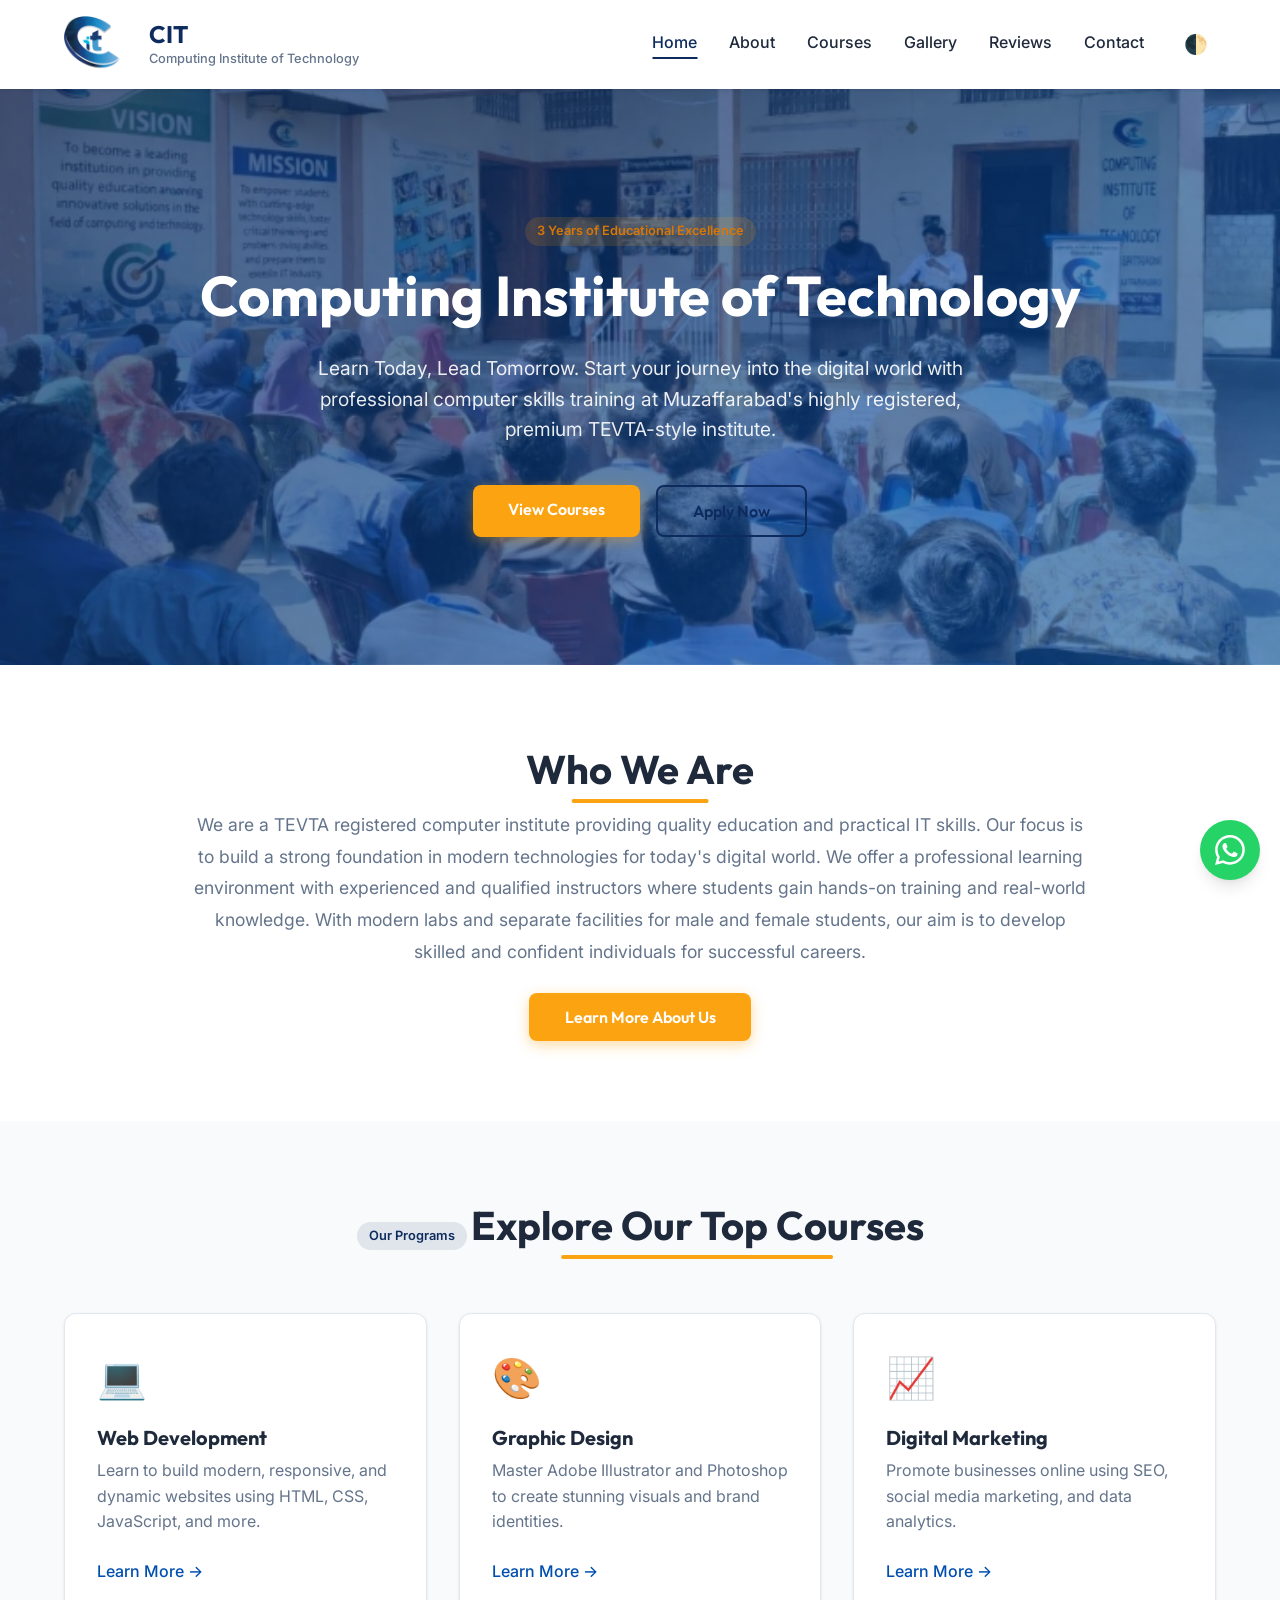
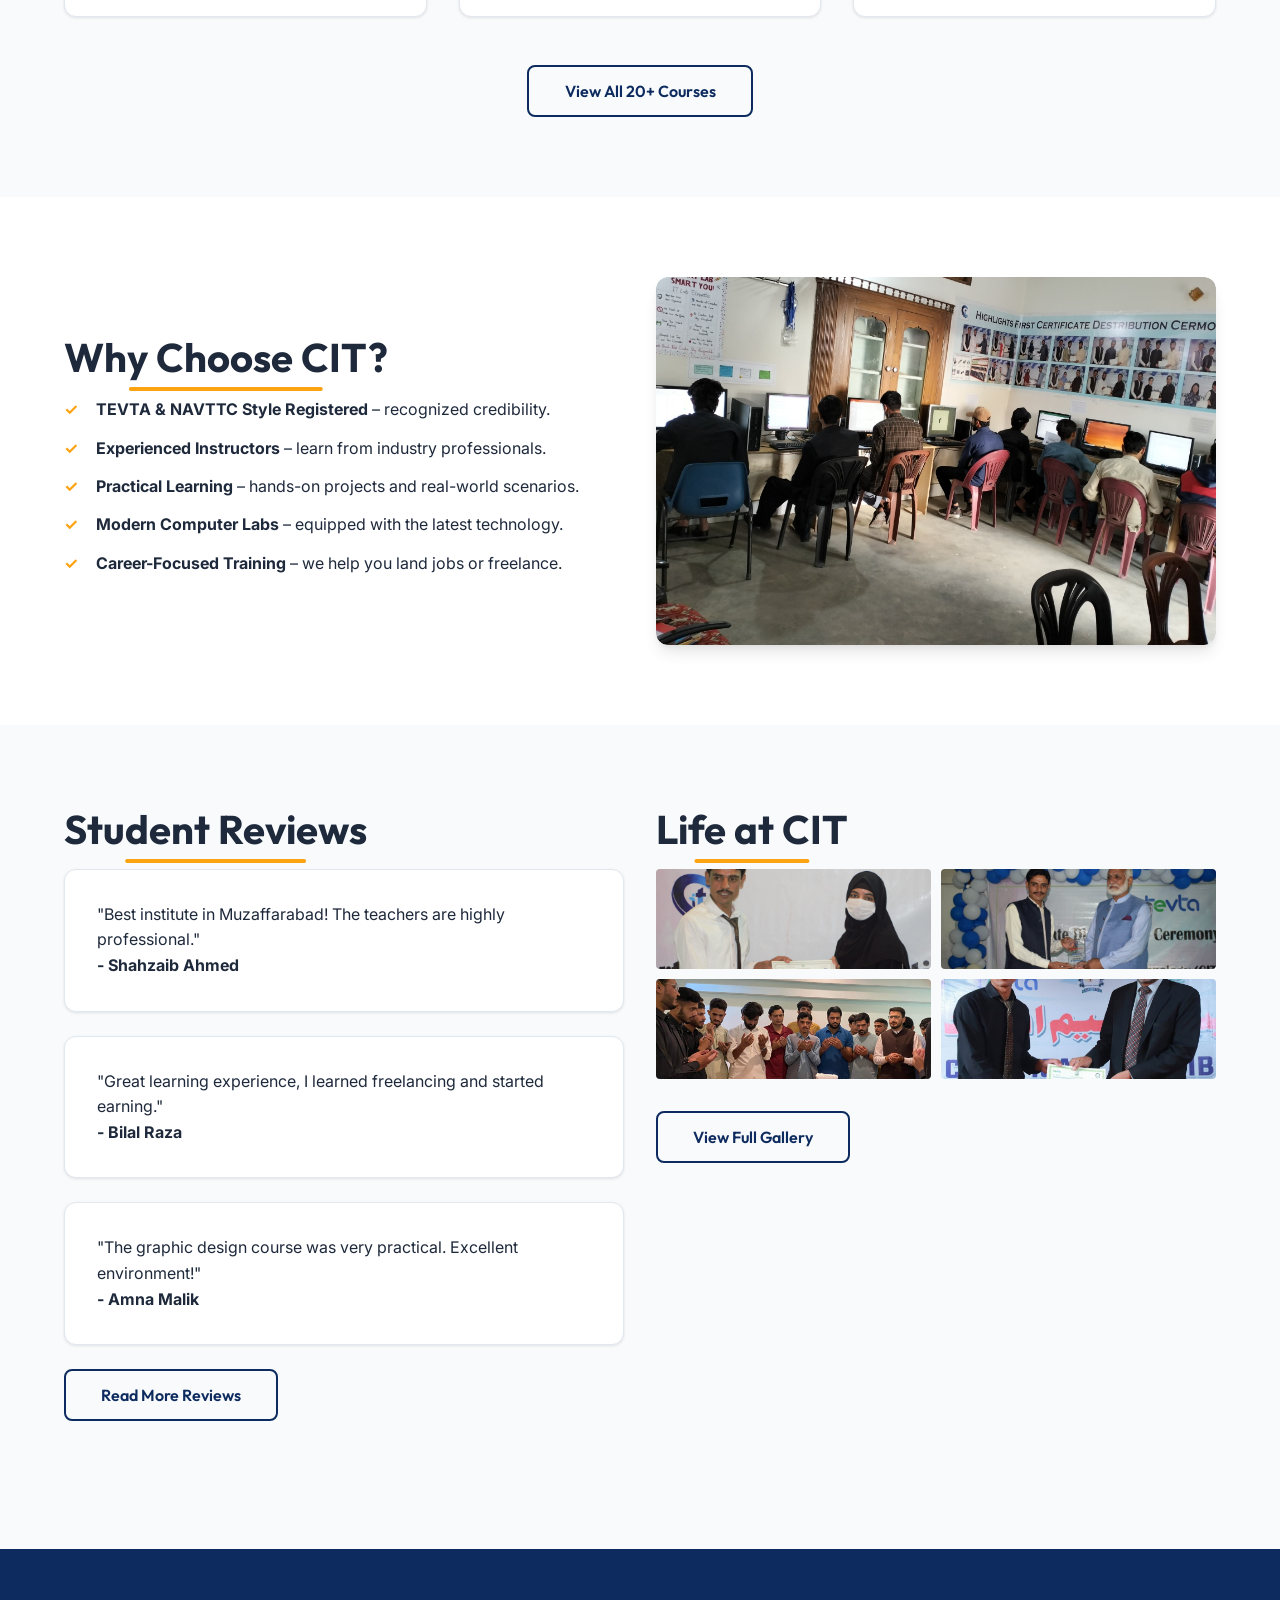
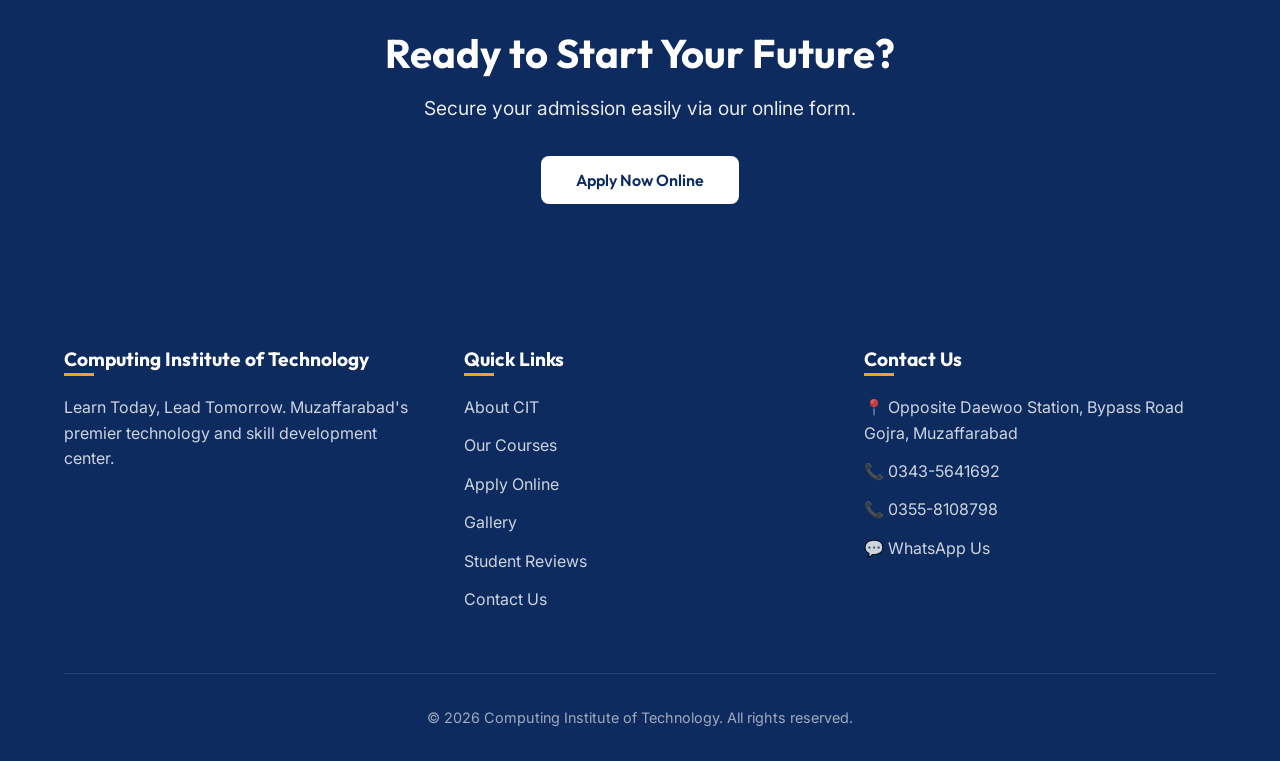
<file: index.html>
<!DOCTYPE html>
<html lang="en">
<head>
  <meta charset="UTF-8">
  <meta name="viewport" content="width=device-width, initial-scale=1.0">
  <meta name="description" content="Computing Institute of Technology (CIT) is a professional TEVTA-style computer training institute in Muzaffarabad offering practical IT education and skill development programs.">
  <title>Computing Institute of Technology | Learn Today, Lead Tomorrow</title>
  <link rel="icon" type="image/png" href="Gallery/Logo.png">
  
  <!-- Open Graph / Facebook -->
  <meta property="og:site_name" content="CIT Muzaffarabad">
  <meta property="og:type" content="website">
  <meta property="og:url" content="https://citajk.com/">
  <meta property="og:title" content="Computing Institute of Technology | Muzaffarabad">
  <meta property="og:description" content="Premium TEVTA & NAVTTC style computer training. Learn Web Dev, Graphic Design, Digital Marketing and more at CIT Muzaffarabad.">
  <meta property="og:image" content="https://citajk.com/Gallery/campus-7.jpeg">
  <meta property="og:image:width" content="1200">
  <meta property="og:image:height" content="630">

  <!-- Twitter -->
  <meta name="twitter:card" content="summary_large_image">
  <meta name="twitter:url" content="https://citajk.com/">
  <meta name="twitter:title" content="Computing Institute of Technology | Muzaffarabad">
  <meta name="twitter:description" content="Premium TEVTA & NAVTTC style computer training. Learn Web Dev, Graphic Design, Digital Marketing and more at CIT Muzaffarabad.">
  <meta name="twitter:image" content="https://citajk.com/Gallery/campus-7.jpeg">

  <!-- Resource Hints & Preconnect -->
  <link rel="preconnect" href="https://fonts.googleapis.com">
  <link rel="preconnect" href="https://fonts.gstatic.com" crossorigin>
  <link rel="dns-prefetch" href="https://fonts.googleapis.com">

  <!-- Preload Critical Assets -->
  <link rel="preload" href="css/style.css" as="style">
  <link rel="preload" href="Gallery/Logo.png" as="image" fetchpriority="high">
  <link rel="preload" href="Gallery/campus-7.jpeg" as="image">
  <link rel="preload" href="includes/header.html" as="fetch" crossorigin>
  <link rel="preload" href="includes/footer.html" as="fetch" crossorigin>

  <link rel="stylesheet" href="css/style.css">
  <link rel="stylesheet" href="https://fonts.googleapis.com/css2?family=Outfit:wght@300;400;500;600;700;800&family=Inter:wght@300;400;500;600;700&display=swap">
  <link rel="canonical" href="https://citajk.com/">
</head>
<body>


  <div id="site-header"></div>


  <!-- Hero Section -->
  <section class="hero">
    <div class="container animate-fade-up">
      <span class="badge badge-accent mb-2">3 Years of Educational Excellence</span>
      <h1>Computing Institute of Technology</h1>
      <p>Learn Today, Lead Tomorrow. Start your journey into the digital world with professional computer skills training at Muzaffarabad's highly registered, premium TEVTA-style institute.</p>
      <div class="hero-btns">
        <a href="courses.html" class="btn btn-primary">View Courses</a>
        <a href="admission.html" class="btn btn-secondary">Apply Now</a>
      </div>
    </div>
  </section>

  <!-- About Preview -->
  <section class="section section-bg">
    <div class="container text-center animate-fade-up">
      <h2 class="section-title">Who We Are</h2>
      <p style="max-width: 900px; margin: 0 auto; font-size: 1.1rem; color: var(--text-muted); line-height: 1.8;">
        We are a TEVTA registered computer institute providing quality education and practical IT skills. Our focus is to build a strong foundation in modern technologies for today's digital world. We offer a professional learning environment with experienced and qualified instructors where students gain hands-on training and real-world knowledge. With modern labs and separate facilities for male and female students, our aim is to develop skilled and confident individuals for successful careers.
      </p>
      <br>
      <a href="about.html" class="btn btn-primary">Learn More About Us</a>
    </div>
  </section>

  <!-- Courses Preview -->
  <section class="section">
    <div class="container">
      <div class="text-center mb-5 animate-fade-up">
        <span class="badge badge-primary mb-1">Our Programs</span>
        <h2 class="section-title">Explore Our Top Courses</h2>
      </div>
      
      <div class="grid">
        <!-- Card 1 -->
        <a href="courses/web-development.html" class="card animate-fade-up" style="display: block; color: inherit;">
          <div class="card-icon">💻</div>
          <h3 class="card-title">Web Development</h3>
          <p class="card-text">Learn to build modern, responsive, and dynamic websites using HTML, CSS, JavaScript, and more.</p>
          <span style="color: var(--secondary-color); font-weight: 500;">Learn More →</span>
        </a>
        <!-- Card 2 -->
        <a href="courses/graphic-design.html" class="card animate-fade-up" style="display: block; color: inherit;">
          <div class="card-icon">🎨</div>
          <h3 class="card-title">Graphic Design</h3>
          <p class="card-text">Master Adobe Illustrator and Photoshop to create stunning visuals and brand identities.</p>
          <span style="color: var(--secondary-color); font-weight: 500;">Learn More →</span>
        </a>
        <!-- Card 3 -->
        <a href="courses/digital-marketing.html" class="card animate-fade-up" style="display: block; color: inherit;">
          <div class="card-icon">📈</div>
          <h3 class="card-title">Digital Marketing</h3>
          <p class="card-text">Promote businesses online using SEO, social media marketing, and data analytics.</p>
          <span style="color: var(--secondary-color); font-weight: 500;">Learn More →</span>
        </a>
      </div>
      <div class="text-center" style="margin-top: 3rem;">
        <a href="courses.html" class="btn btn-secondary animate-fade-up">View All 20+ Courses</a>
      </div>
    </div>
  </section>

  <!-- Why Choose Us -->
  <section class="section section-bg">
    <div class="container grid" style="align-items: center;">
      <div class="animate-fade-up">
        <h2 class="section-title mb-3">Why Choose CIT?</h2>
        <ul class="check-list">
          <li><strong>TEVTA & NAVTTC Style Registered</strong> – recognized credibility.</li>
          <li><strong>Experienced Instructors</strong> – learn from industry professionals.</li>
          <li><strong>Practical Learning</strong> – hands-on projects and real-world scenarios.</li>
          <li><strong>Modern Computer Labs</strong> – equipped with the latest technology.</li>
          <li><strong>Career-Focused Training</strong> – we help you land jobs or freelance.</li>
        </ul>
      </div>
      <div class="animate-fade-up" style="border-radius: var(--radius-lg); overflow: hidden; box-shadow: var(--shadow-lg);">
        <img src="Gallery/campus-12.jpeg" alt="Students in CIT Computer Lab" width="600" height="400" loading="lazy" decoding="async" style="width: 100%; height: auto; background-color: #334155; min-height: 300px; display: flex; align-items: center; justify-content: center; color: white; text-align: center; border-radius: inherit;">
        <!-- In a real scenario, use actual image, fallback text is provided -->
      </div>
    </div>
  </section>

  <!-- Testimonials & Gallery Preview -->
  <section class="section">
    <div class="container text-center">
      <div class="grid mb-5">
        <div class="animate-fade-up" style="text-align: left;">
          <h2 class="section-title mb-3">Student Reviews</h2>
          <div class="card mb-3">
            <p>"Best institute in Muzaffarabad! The teachers are highly professional."</p>
            <strong>- Shahzaib Ahmed</strong>
          </div>
          <div class="card mb-3">
            <p>"Great learning experience, I learned freelancing and started earning."</p>
            <strong>- Bilal Raza</strong>
          </div>
          <div class="card mb-3">
            <p>"The graphic design course was very practical. Excellent environment!"</p>
            <strong>- Amna Malik</strong>
          </div>
          <a href="testimonials.html" class="btn btn-secondary">Read More Reviews</a>
        </div>
        
        <div class="animate-fade-up" style="text-align: left;">
          <h2 class="section-title mb-3">Life at CIT</h2>
          <div style="display: grid; grid-template-columns: 1fr 1fr; gap: 10px; margin-bottom: 2rem;">
            <img src="Gallery/campus-1.jpeg" alt="CIT Life" width="200" height="100" loading="lazy" decoding="async" style="width: 100%; height: 100px; object-fit: cover; border-radius: var(--radius-sm);">
            <img src="Gallery/campus-2.jpeg" alt="CIT Life" width="200" height="100" loading="lazy" decoding="async" style="width: 100%; height: 100px; object-fit: cover; border-radius: var(--radius-sm);">
            <img src="Gallery/campus-3.jpeg" alt="CIT Life" width="200" height="100" loading="lazy" decoding="async" style="width: 100%; height: 100px; object-fit: cover; border-radius: var(--radius-sm);">
            <img src="Gallery/campus-5.jpeg" alt="CIT Life" width="200" height="100" loading="lazy" decoding="async" style="width: 100%; height: 100px; object-fit: cover; border-radius: var(--radius-sm);">
          </div>
          <a href="gallery.html" class="btn btn-secondary">View Full Gallery</a>
        </div>
      </div>
    </div>
  </section>

  <!-- CTA Section -->
  <section class="section" style="background-color: var(--primary-color); color: white; text-align: center;">
    <div class="container animate-fade-up">
      <h2 style="color: white; font-size: 2.5rem; margin-bottom: 1rem;">Ready to Start Your Future?</h2>
      <p style="font-size: 1.2rem; margin-bottom: 2rem; opacity: 0.9;">Secure your admission easily via our online form.</p>
      <a href="admission.html" class="btn btn-primary" style="background-color: white; color: var(--primary-color); box-shadow: none;">Apply Now Online</a>
    </div>
  </section>


  <div id="site-footer"></div>

  <script src="js/includes.js"></script>
  <script>
    document.addEventListener('DOMContentLoaded', () => {
      const hero = document.querySelector('.hero');
      if (hero) {
        const images = [
          'Gallery/campus-7.jpeg',
          'Gallery/campus-12.jpeg',
          'Gallery/campus-3.jpeg',
          'Gallery/campus-10.jpeg'
        ];
        
        hero.style.backgroundImage = 'none'; // Clear static bg
        hero.style.position = 'relative';
        hero.style.overflow = 'hidden';
        
        const container = hero.querySelector('.container');
        if (container) {
          container.style.position = 'relative';
          container.style.zIndex = '2';
        }

        const sliderContainer = document.createElement('div');
        sliderContainer.style.position = 'absolute';
        sliderContainer.style.top = '0';
        sliderContainer.style.left = '0';
        sliderContainer.style.width = '100%';
        sliderContainer.style.height = '100%';
        sliderContainer.style.zIndex = '1';
        hero.insertBefore(sliderContainer, hero.firstChild);

        const slides = images.map((imgUrl, index) => {
          const slide = document.createElement('div');
          slide.style.position = 'absolute';
          slide.style.top = '0';
          slide.style.left = '0';
          slide.style.width = '100%';
          slide.style.height = '100%';
          slide.style.backgroundPosition = 'center';
          slide.style.backgroundSize = 'cover';
          slide.style.backgroundRepeat = 'no-repeat';
          slide.style.opacity = index === 0 ? '1' : '0';
          slide.style.zIndex = index === 0 ? '1' : '0';
          slide.style.transition = 'opacity 2s ease-in-out';
          slide.style.willChange = 'opacity';
          sliderContainer.appendChild(slide);
          return { element: slide, url: imgUrl };
        });

        const updateGradients = () => {
          const isDark = document.documentElement.getAttribute('data-theme') === 'dark';
          slides.forEach(slide => {
            if (isDark) {
              slide.element.style.backgroundImage = `linear-gradient(135deg, rgba(15, 23, 42, 0.8), rgba(30, 58, 138, 0.7)), url('${slide.url}')`;
            } else {
              slide.element.style.backgroundImage = `linear-gradient(135deg, rgba(13, 43, 94, 0.7), rgba(0, 79, 176, 0.6)), url('${slide.url}')`;
            }
          });
        };

        updateGradients();

        const observer = new MutationObserver(() => updateGradients());
        observer.observe(document.documentElement, { attributes: true, attributeFilter: ['data-theme'] });

        // Preload slider images to prevent blank loading time on first rotation
        images.forEach(imgUrl => {
          const img = new Image();
          img.src = imgUrl;
        });

        let currentIndex = 0;
        setInterval(() => {
          const previousIndex = currentIndex;
          currentIndex = (currentIndex + 1) % slides.length;
          
          const prevSlide = slides[previousIndex].element;
          const nextSlide = slides[currentIndex].element;

          // Next slide moves to top and begins fading in
          nextSlide.style.zIndex = '1';
          nextSlide.style.opacity = '1';
          
          // Previous slide moves behind, maintaining its opacity during the fade
          prevSlide.style.zIndex = '0';
          
          // Once fade is complete, hide previous slide completely
          setTimeout(() => {
            if (previousIndex !== currentIndex) {
              prevSlide.style.opacity = '0';
            }
          }, 2000); // Matches the 2s transition
        }, 5000);
      }
    });
  </script>
</body>
</html>
</file>
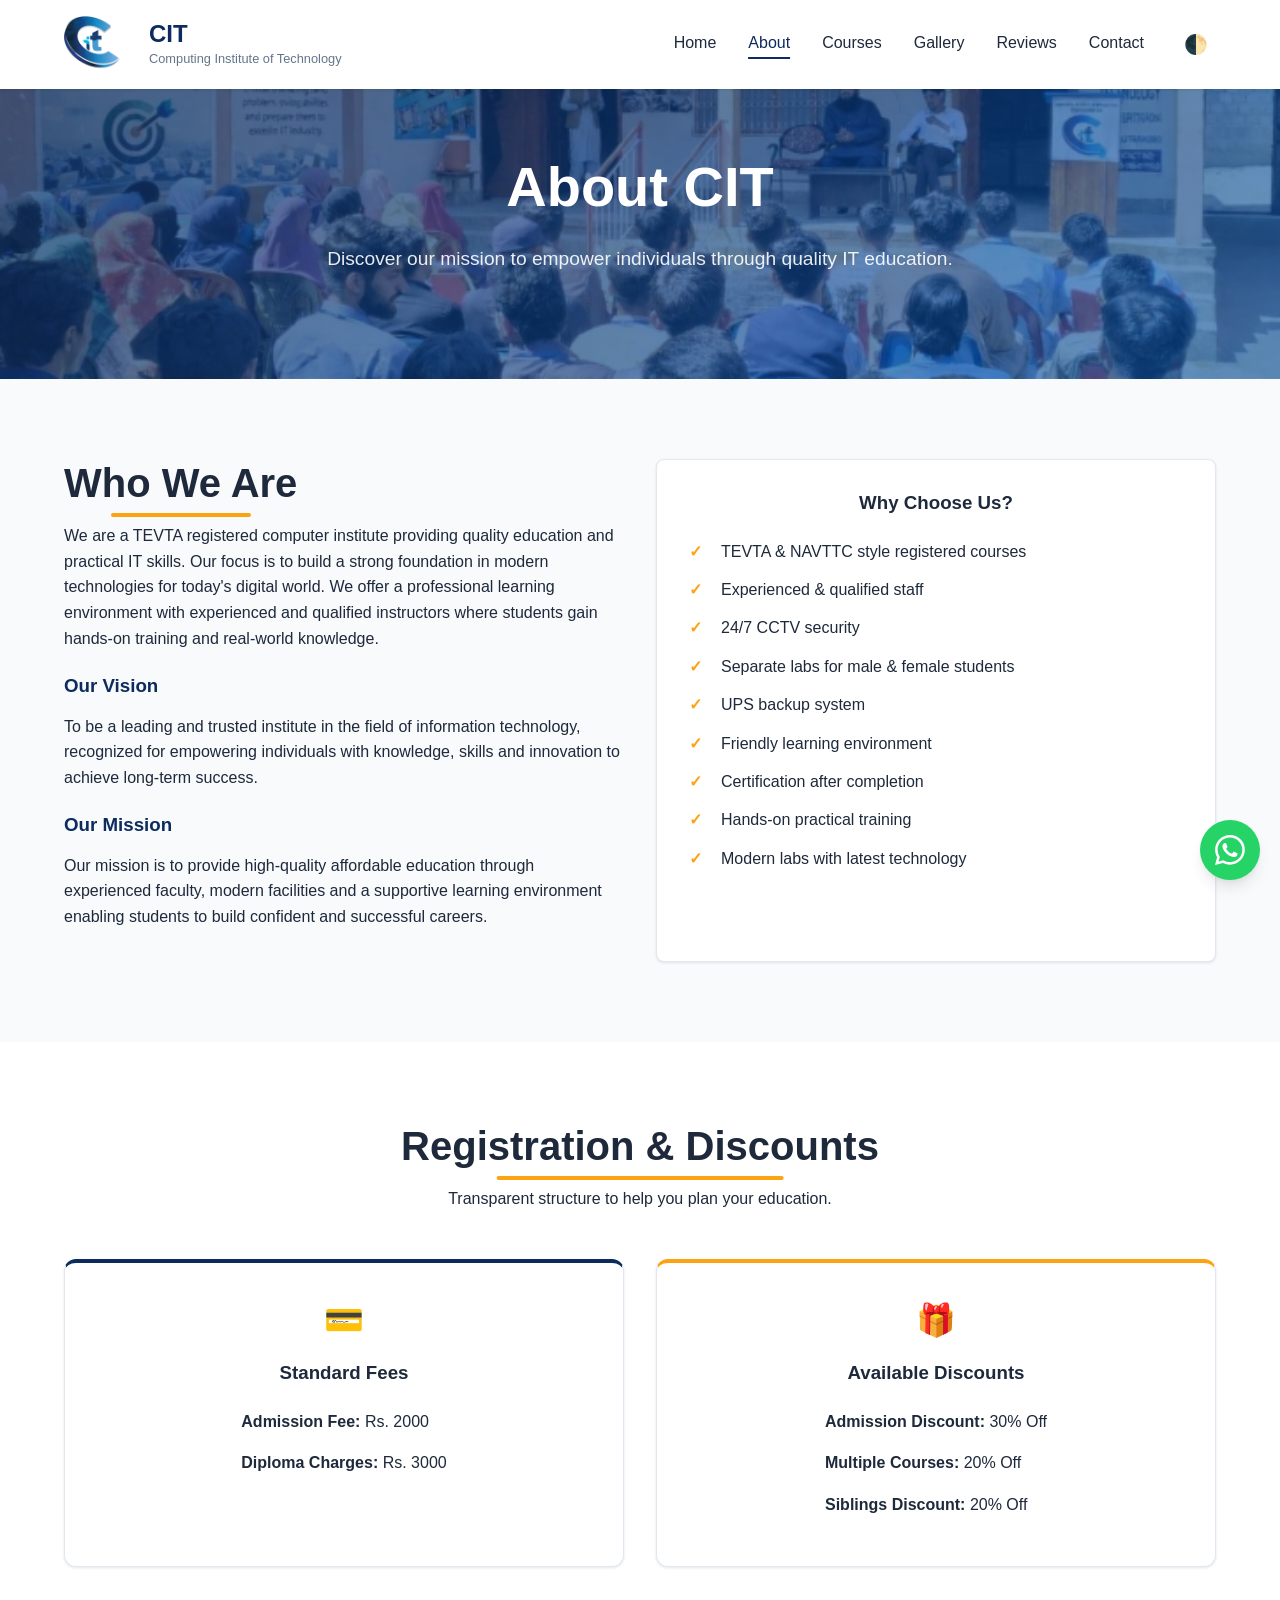
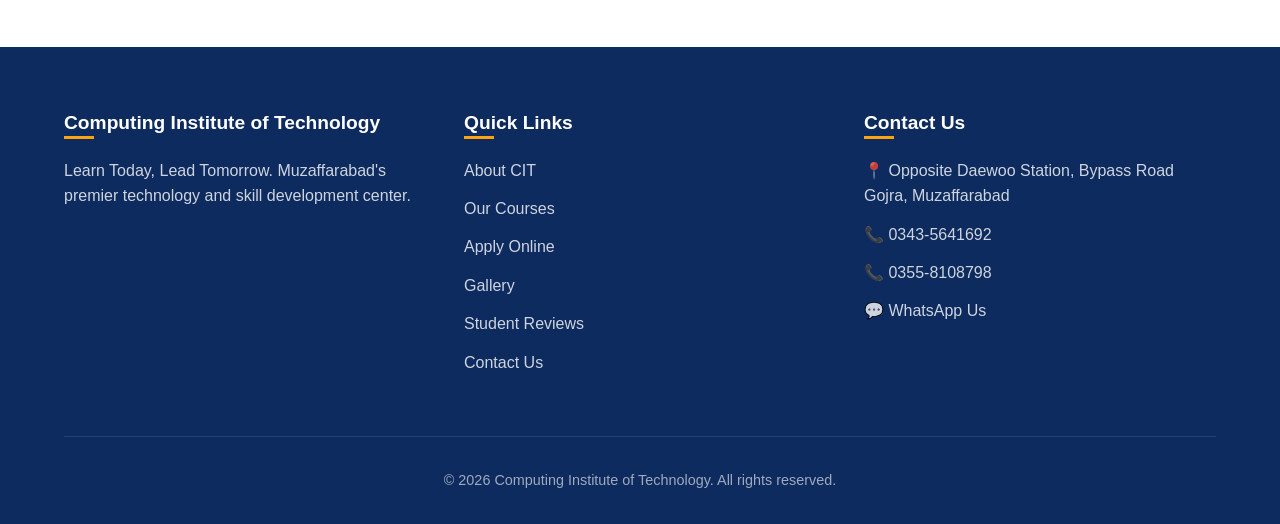
<file: about.html>
<!DOCTYPE html>
<html lang="en">
<head>
  <meta charset="UTF-8">
  <meta name="viewport" content="width=device-width, initial-scale=1.0">
  <title>About Us | Computing Institute of Technology</title>
  <link rel="icon" type="image/png" href="Gallery/Logo.png">
  <!-- Resource Hints & Preconnect -->
  <link rel="preconnect" href="https://fonts.googleapis.com">
  <link rel="preconnect" href="https://fonts.gstatic.com" crossorigin>
  <link rel="dns-prefetch" href="https://fonts.googleapis.com">

  <!-- Preload Critical Assets -->
  <link rel="preload" href="css/style.css" as="style">
  <link rel="preload" href="Gallery/Logo.png" as="image" fetchpriority="high">
  <link rel="preload" href="includes/header.html" as="fetch" crossorigin>
  <link rel="preload" href="includes/footer.html" as="fetch" crossorigin>

  <link rel="stylesheet" href="css/style.css">

  <!-- Open Graph / Facebook -->
  <meta property="og:site_name" content="CIT Muzaffarabad">
  <meta property="og:type" content="website">
  <meta property="og:url" content="https://citajk.com/about.html">
  <meta property="og:title" content="About Us | Computing Institute of Technology">
  <meta property="og:description" content="Discover the mission, vision, and excellence of Computing Institute of Technology (CIT) in Muzaffarabad.">
  <meta property="og:image" content="https://citajk.com/Gallery/Logo.png">
  <meta property="og:image:width" content="512">
  <meta property="og:image:height" content="512">

  <!-- Twitter -->
  <meta name="twitter:card" content="summary_large_image">
  <meta name="twitter:title" content="About Us | Computing Institute of Technology">
  <meta name="twitter:description" content="Discover the mission, vision, and excellence of Computing Institute of Technology (CIT) in Muzaffarabad.">
  <meta name="twitter:image" content="https://citajk.com/Gallery/Logo.png">
  <link rel="canonical" href="https://citajk.com/about.html">
</head>
<body>


  <div id="site-header"></div>


  <section class="hero" style="padding: 4rem 0;">
    <div class="container animate-fade-up">
      <h1>About CIT</h1>
      <p>Discover our mission to empower individuals through quality IT education.</p>
    </div>
  </section>

  <!-- About Content -->
  <section class="section">
    <div class="container grid">
      <div class="animate-fade-up">
        <h2 class="section-title mb-3">Who We Are</h2>
        <p class="mb-3">We are a TEVTA registered computer institute providing quality education and practical IT skills. Our focus is to build a strong foundation in modern technologies for today's digital world. We offer a professional learning environment with experienced and qualified instructors where students gain hands-on training and real-world knowledge.</p>
        
        <h3 class="mb-2" style="color: var(--primary-color);">Our Vision</h3>
        <p class="mb-3">To be a leading and trusted institute in the field of information technology, recognized for empowering individuals with knowledge, skills and innovation to achieve long-term success.</p>
        
        <h3 class="mb-2" style="color: var(--primary-color);">Our Mission</h3>
        <p class="mb-4">Our mission is to provide high-quality affordable education through experienced faculty, modern facilities and a supportive learning environment enabling students to build confident and successful careers.</p>
      </div>
      
      <div class="animate-fade-up" style="background-color: var(--surface-color); padding: 2rem; border-radius: var(--radius-md); box-shadow: var(--shadow-sm); border: 1px solid var(--border-color);">
        <h3 class="mb-3 text-center">Why Choose Us?</h3>
        <ul class="check-list">
          <li>TEVTA & NAVTTC style registered courses</li>
          <li>Experienced & qualified staff</li>
          <li>24/7 CCTV security</li>
          <li>Separate labs for male & female students</li>
          <li>UPS backup system</li>
          <li>Friendly learning environment</li>
          <li>Certification after completion</li>
          <li>Hands-on practical training</li>
          <li>Modern labs with latest technology</li>
        </ul>
      </div>
    </div>
  </section>

  <!-- Fees & Discounts (Display Only) -->
  <section class="section section-bg">
    <div class="container">
      <div class="text-center mb-5 animate-fade-up">
        <h2 class="section-title">Registration & Discounts</h2>
        <p class="text-muted">Transparent structure to help you plan your education.</p>
      </div>
      
      <div class="grid">
        <div class="card animate-fade-up" style="text-align: center; border-top: 4px solid var(--primary-color);">
          <div class="card-icon" style="font-size: 2rem;">💳</div>
          <h3 class="mb-3">Standard Fees</h3>
          <ul style="text-align: left; margin: 0 auto; display: inline-block;">
            <li class="mb-2"><strong>Admission Fee:</strong> Rs. 2000</li>
            <li class="mb-2"><strong>Diploma Charges:</strong> Rs. 3000</li>
          </ul>
        </div>
        
        <div class="card animate-fade-up" style="text-align: center; border-top: 4px solid var(--accent-color);">
          <div class="card-icon" style="font-size: 2rem;">🎁</div>
          <h3 class="mb-3">Available Discounts</h3>
          <ul style="text-align: left; margin: 0 auto; display: inline-block;">
            <li class="mb-2"><strong>Admission Discount:</strong> 30% Off</li>
            <li class="mb-2"><strong>Multiple Courses:</strong> 20% Off</li>
            <li class="mb-2"><strong>Siblings Discount:</strong> 20% Off</li>
          </ul>
        </div>
      </div>
    </div>
  </section>


  <div id="site-footer"></div>

  <script src="js/includes.js"></script>

</body>
</html>
</file>
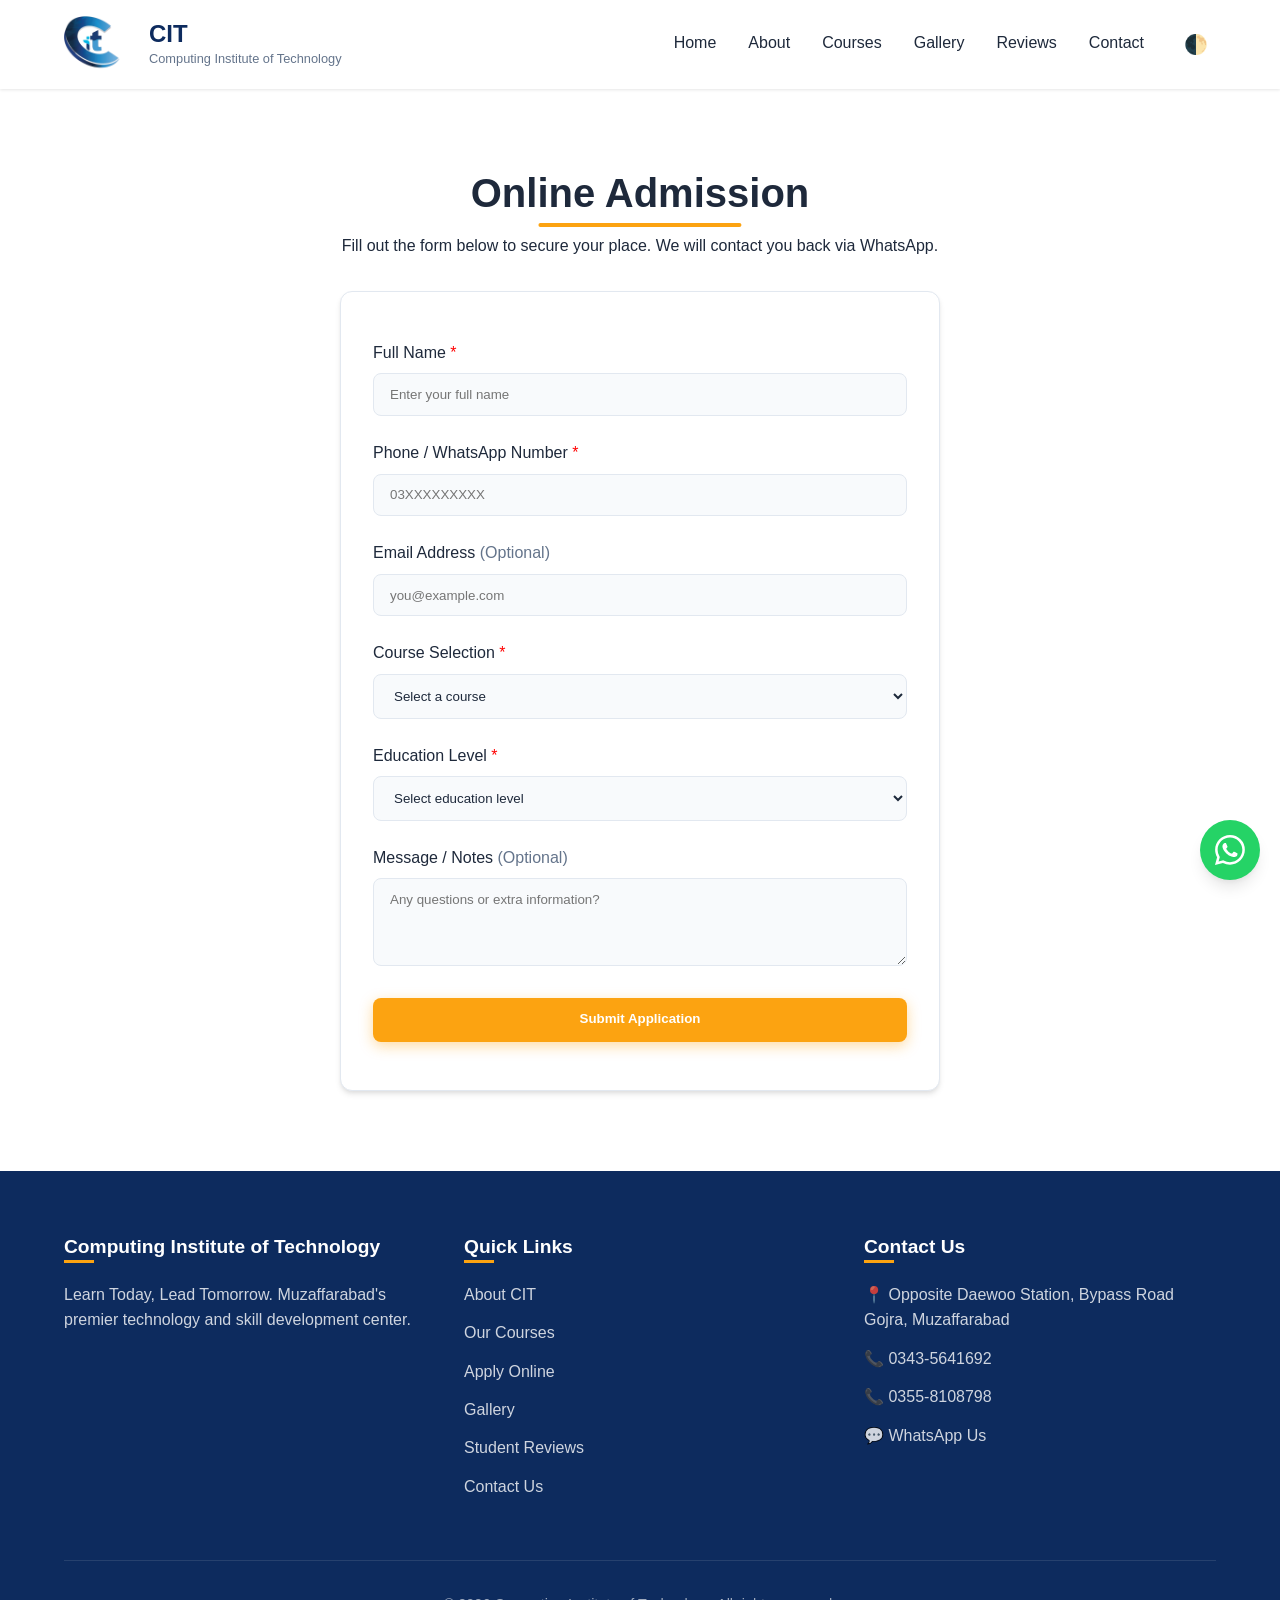
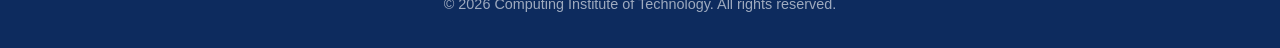
<file: admission.html>
<!DOCTYPE html>
<html lang="en">
<head>
  <meta charset="UTF-8">
  <meta name="viewport" content="width=device-width, initial-scale=1.0">
  <title>Computing Institute of Technology</title>
  <link rel="icon" type="image/png" href="Gallery/Logo.png">
<!-- Resource Hints & Preconnect -->
<link rel="preconnect" href="https://fonts.googleapis.com">
<link rel="preconnect" href="https://fonts.gstatic.com" crossorigin>
<link rel="dns-prefetch" href="https://fonts.googleapis.com">

<!-- Preload Critical Assets -->
<link rel="preload" href="css/style.css" as="style">
<link rel="preload" href="Gallery/Logo.png" as="image" fetchpriority="high">
<link rel="preload" href="includes/header.html" as="fetch" crossorigin>
<link rel="preload" href="includes/footer.html" as="fetch" crossorigin>

<link rel="stylesheet" href="css/style.css">
<link rel="canonical" href="https://citajk.com/admission.html">
</head>

<body>


  <div id="site-header"></div>


  <section class="section section-bg">
    <div class="container text-center animate-fade-up">
      <h1 class="section-title mb-2">Online Admission</h1>
      <p class="mb-4">Fill out the form below to secure your place. We will contact you back via WhatsApp.</p>

      <div
        style="max-width: 600px; margin: 0 auto; background-color: var(--surface-color); padding: 3rem 2rem; border-radius: var(--radius-lg); box-shadow: var(--shadow-md); border: 1px solid var(--border-color); text-align: left;">

        <!-- Netlify Form -->
        <form name="admission" method="POST" data-netlify="true" action="success.html" netlify>
          <div class="form-group">
            <label class="form-label" for="fullname">Full Name <span style="color: red;">*</span></label>
            <input type="text" id="fullname" name="fullname" class="form-control" required
              placeholder="Enter your full name">
          </div>

          <div class="form-group">
            <label class="form-label" for="phone">Phone / WhatsApp Number <span style="color: red;">*</span></label>
            <input type="tel" id="phone" name="phone" class="form-control" required placeholder="03XXXXXXXXX">
          </div>

          <div class="form-group">
            <label class="form-label" for="email">Email Address <span
                style="color: var(--text-muted); font-weight: normal;">(Optional)</span></label>
            <input type="email" id="email" name="email" class="form-control" placeholder="you@example.com">
          </div>

          <div class="form-group">
            <label class="form-label" for="course">Course Selection <span style="color: red;">*</span></label>
            <select id="course" name="course" class="form-control" required>
              <option value="" disabled selected>Select a course</option>
              <optgroup label="Professional Programs">
                <option value="Digital Marketing">Digital Marketing</option>
                <option value="Web Development">Web Development</option>
                <option value="Freelancing">Freelancing</option>
                <option value="Computer Programming">Computer Programming</option>
                <option value="AutoCAD">AutoCAD</option>
                <option value="Shorthand">Shorthand</option>
              </optgroup>
              <optgroup label="Language Programs">
                <option value="English Spoken">English Spoken</option>
                <option value="IELTS">IELTS</option>
              </optgroup>
              <optgroup label="Graphic Designing & Video Editing">
                <option value="Graphic Design / Illustrator / Photoshop">Graphic Design (Ai, Ps)</option>
                <option value="Video Editing">Video Editing (Pr, Ae)</option>
              </optgroup>
              <optgroup label="NVC Certifications">
                <option value="NVC Level II">NVC Level II – Office Management</option>
                <option value="NVC Level III">NVC Level III – Computer Operator / IT Assistant</option>
              </optgroup>
              <optgroup label="Special Preparation">
                <option value="9th Class Computer">9th Class Computer</option>
                <option value="10th Class Computer">10th Class Computer</option>
                <option value="1st Year Computer">1st Year Computer</option>
                <option value="2nd Year Computer">2nd Year Computer</option>
              </optgroup>
            </select>
          </div>

          <div class="form-group">
            <label class="form-label" for="education">Education Level <span style="color: red;">*</span></label>
            <select id="education" name="education" class="form-control" required>
              <option value="" disabled selected>Select education level</option>
              <option value="Matric">Matric</option>
              <option value="Intermediate">Intermediate (FSc/FA/ICS)</option>
              <option value="Bachelors">Bachelors</option>
              <option value="Masters">Masters</option>
              <option value="Other">Other</option>
            </select>
          </div>

          <div class="form-group">
            <label class="form-label" for="message">Message / Notes <span
                style="color: var(--text-muted); font-weight: normal;">(Optional)</span></label>
            <textarea id="message" name="message" class="form-control" rows="4"
              placeholder="Any questions or extra information?"></textarea>
          </div>

          <div data-netlify-recaptcha="true" class="mb-3"></div>

          <button type="submit" class="btn btn-primary" style="width: 100%;">Submit Application</button>
        </form>

      </div>
    </div>
  </section>

  <div id="site-footer"></div>


  <script src="js/includes.js"></script>

</body>

</html>
</file>
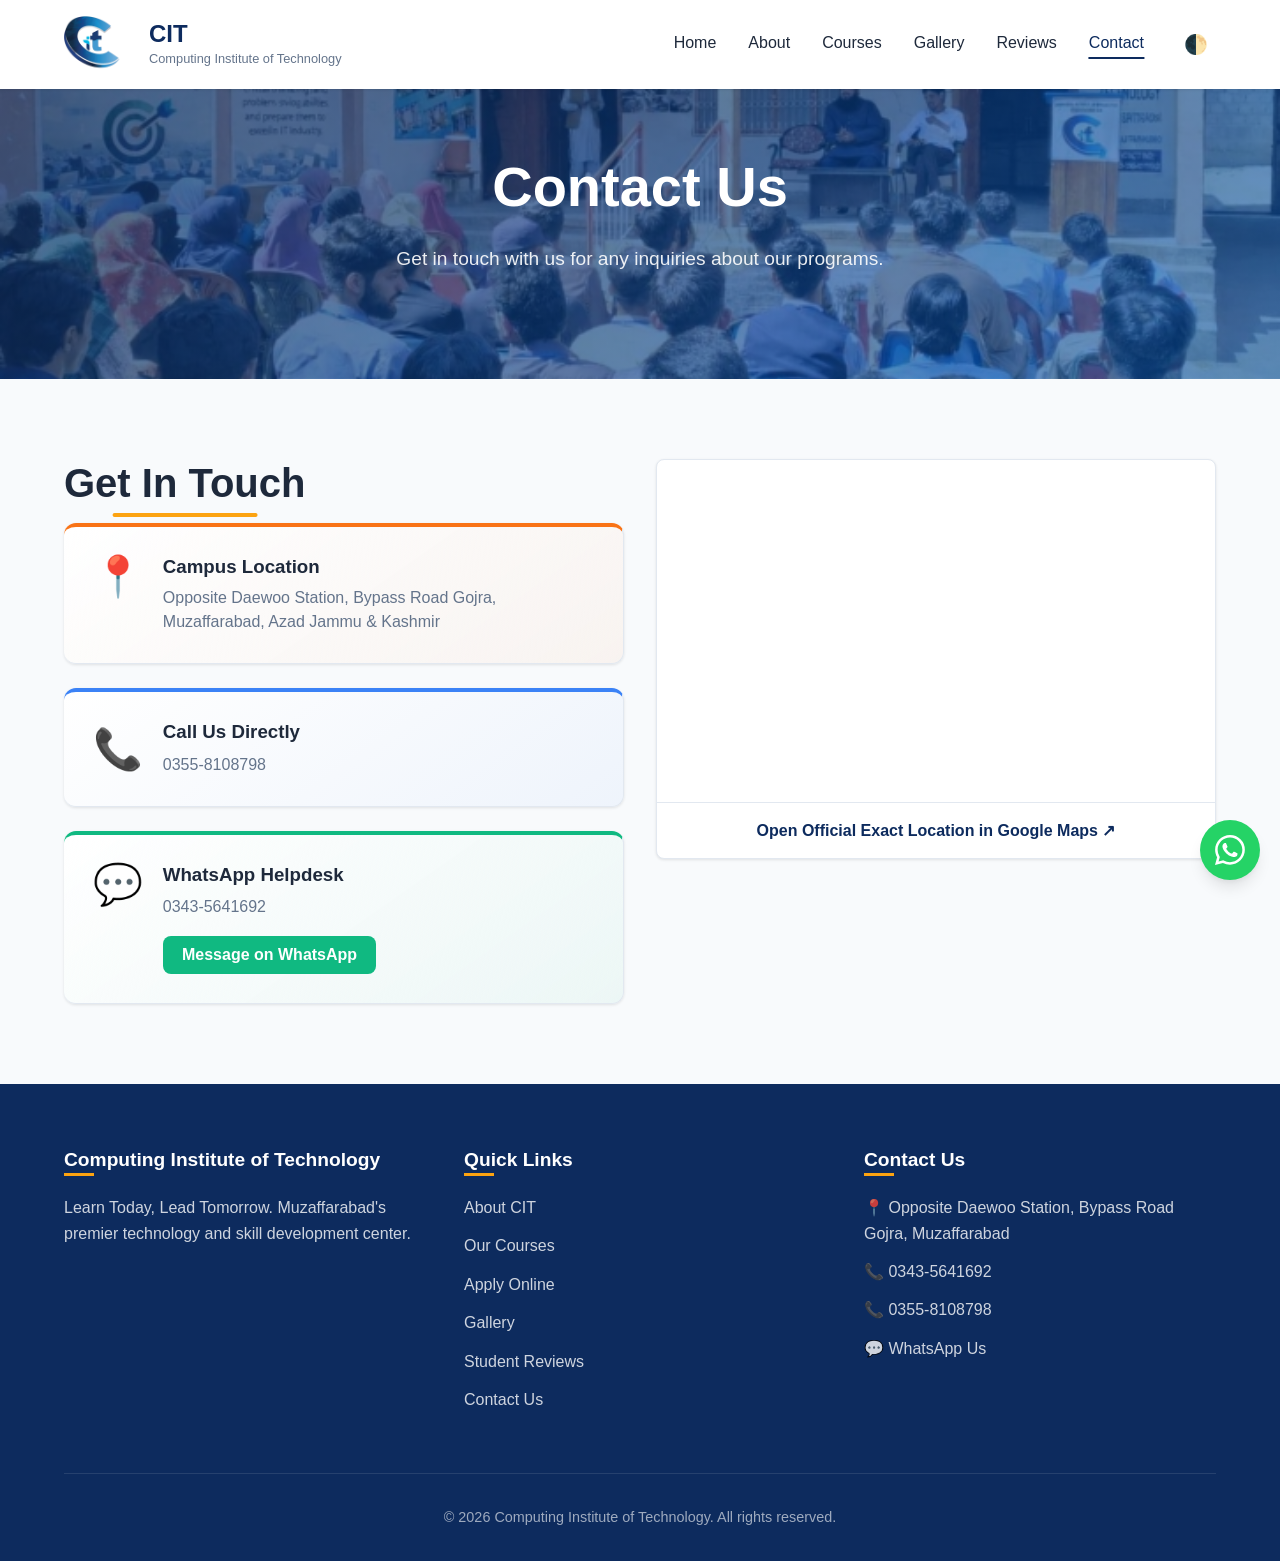
<file: contact.html>
<!DOCTYPE html>
<html lang="en">
<head>
  <meta charset="UTF-8">
  <meta name="viewport" content="width=device-width, initial-scale=1.0">
  <title>Contact Us | Computing Institute of Technology</title>
  <link rel="icon" type="image/png" href="Gallery/Logo.png">
  <!-- Resource Hints & Preconnect -->
  <link rel="preconnect" href="https://fonts.googleapis.com">
  <link rel="preconnect" href="https://fonts.gstatic.com" crossorigin>
  <link rel="dns-prefetch" href="https://fonts.googleapis.com">

  <!-- Preload Critical Assets -->
  <link rel="preload" href="css/style.css" as="style">
  <link rel="preload" href="Gallery/Logo.png" as="image" fetchpriority="high">
  <link rel="preload" href="includes/header.html" as="fetch" crossorigin>
  <link rel="preload" href="includes/footer.html" as="fetch" crossorigin>

  <link rel="stylesheet" href="css/style.css">

  <!-- Open Graph / Facebook -->
  <meta property="og:site_name" content="CIT Muzaffarabad">
  <meta property="og:type" content="website">
  <meta property="og:url" content="https://citajk.com/contact.html">
  <meta property="og:title" content="Contact Us | Computing Institute of Technology">
  <meta property="og:description" content="Get in touch with CIT Muzaffarabad for admissions, course details, and location information.">
  <meta property="og:image" content="https://citajk.com/Gallery/Logo.png">
  <meta property="og:image:width" content="512">
  <meta property="og:image:height" content="512">

  <!-- Twitter -->
  <meta name="twitter:card" content="summary_large_image">
  <meta name="twitter:title" content="Contact Us | Computing Institute of Technology">
  <meta name="twitter:description" content="Get in touch with CIT Muzaffarabad for admissions, course details, and location information.">
  <meta name="twitter:image" content="https://citajk.com/Gallery/Logo.png">
  <link rel="canonical" href="https://citajk.com/contact.html">
</head>
<body>


  <div id="site-header"></div>


  <section class="hero" style="padding: 4rem 0;">
    <div class="container animate-fade-up">
      <h1>Contact Us</h1>
      <p>Get in touch with us for any inquiries about our programs.</p>
    </div>
  </section>

  <!-- Contact Info -->
  <section class="section">
    <div class="container grid">
      <div class="animate-fade-up">
        <h2 class="section-title mb-4">Get In Touch</h2>
        <div style="display: grid; gap: 1.5rem; grid-template-columns: 1fr;">
          
          <div class="card card-theme-orange" style="padding: 1.8rem; display: flex; gap: 20px; align-items: flex-start; border-radius: var(--radius-lg);">
            <div style="font-size: 2.5rem; line-height: 1;">📍</div>
            <div>
              <h3 class="mb-1">Campus Location</h3>
              <p style="color: var(--text-muted); margin: 0; line-height: 1.5;">Opposite Daewoo Station, Bypass Road Gojra,<br>Muzaffarabad, Azad Jammu & Kashmir</p>
            </div>
          </div>
          
          <div class="card card-theme-blue" style="padding: 1.8rem; display: flex; gap: 20px; align-items: center; border-radius: var(--radius-lg);">
            <div style="font-size: 2.5rem; line-height: 1;">📞</div>
            <div>
              <h3 class="mb-1">Call Us Directly</h3>
              <p style="color: var(--text-muted); margin: 0;">0355-8108798</p>
            </div>
          </div>
          
          <div class="card card-theme-green" style="padding: 1.8rem; display: flex; gap: 20px; align-items: flex-start; border-radius: var(--radius-lg);">
            <div style="font-size: 2.5rem; line-height: 1;">💬</div>
            <div>
              <h3 class="mb-1">WhatsApp Helpdesk</h3>
              <p style="color: var(--text-muted); margin: 0 0 1rem 0;">0343-5641692</p>
              <a href="https://wa.me/923435641692" target="_blank" class="btn" style="background-color: #10b981; color: white; padding: 0.5rem 1.2rem; display: inline-block;">Message on WhatsApp</a>
            </div>
          </div>

        </div>
      </div>
      
      <!-- Map Embed -->
      <div class="animate-fade-up" style="border-radius: var(--radius-md); overflow: hidden; height: 400px; display: flex; flex-direction: column; border: 1px solid var(--border-color); box-shadow: var(--shadow-sm); background-color: var(--surface-color);">
        <iframe src="https://maps.google.com/maps?q=Daewoo%20Express%20Muzaffarabad&t=&z=15&ie=UTF8&iwloc=&output=embed" width="100%" height="100%" style="border:0; flex-grow: 1;" allowfullscreen="" loading="lazy" referrerpolicy="no-referrer-when-downgrade"></iframe>
        <a href="https://maps.app.goo.gl/6ZShLmaq7uUiwzyt7" target="_blank" style="padding: 15px; text-align: center; color: var(--primary-color); font-weight: 600; border-top: 1px solid var(--border-color); display: block; transition: background-color 0.2s ease;">Open Official Exact Location in Google Maps ↗</a>
      </div>
    </div>
  </section>

  <div id="site-footer"></div>


  <script src="js/includes.js"></script>

</body>
</html>
</file>
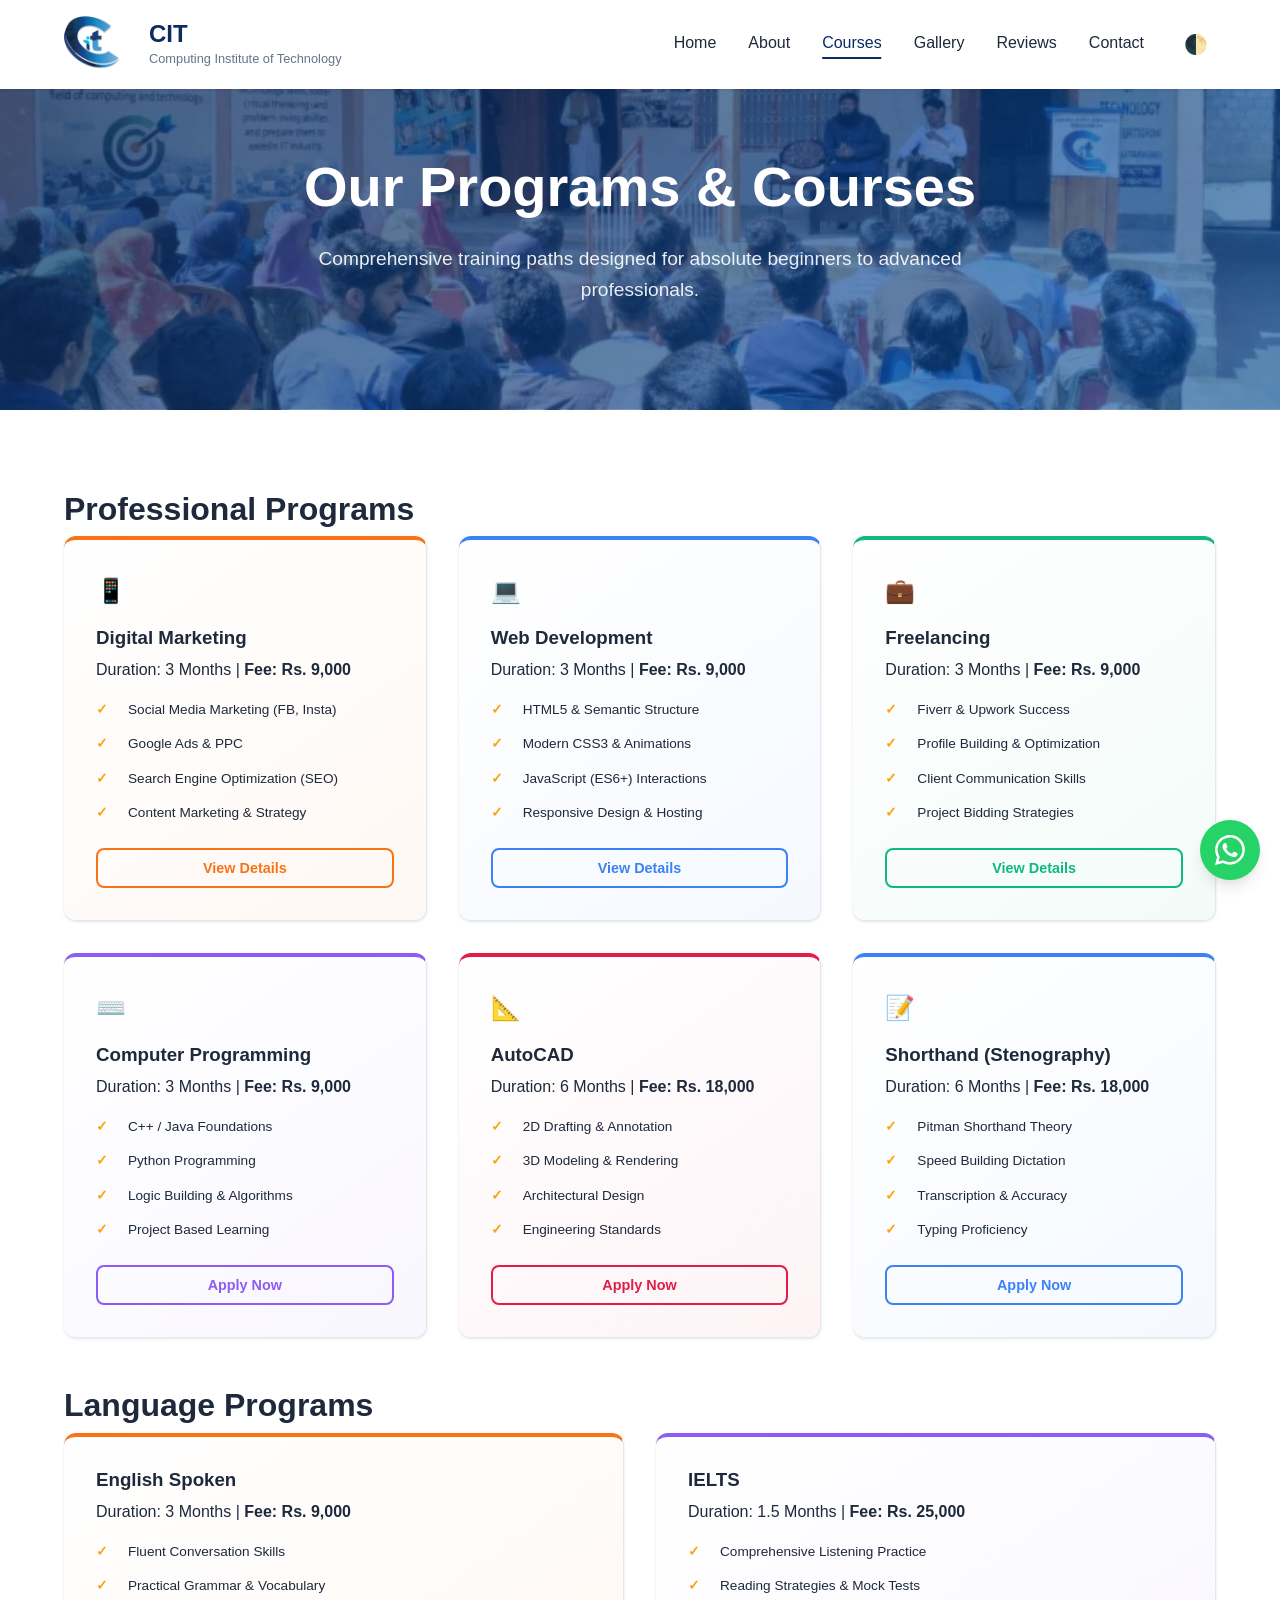
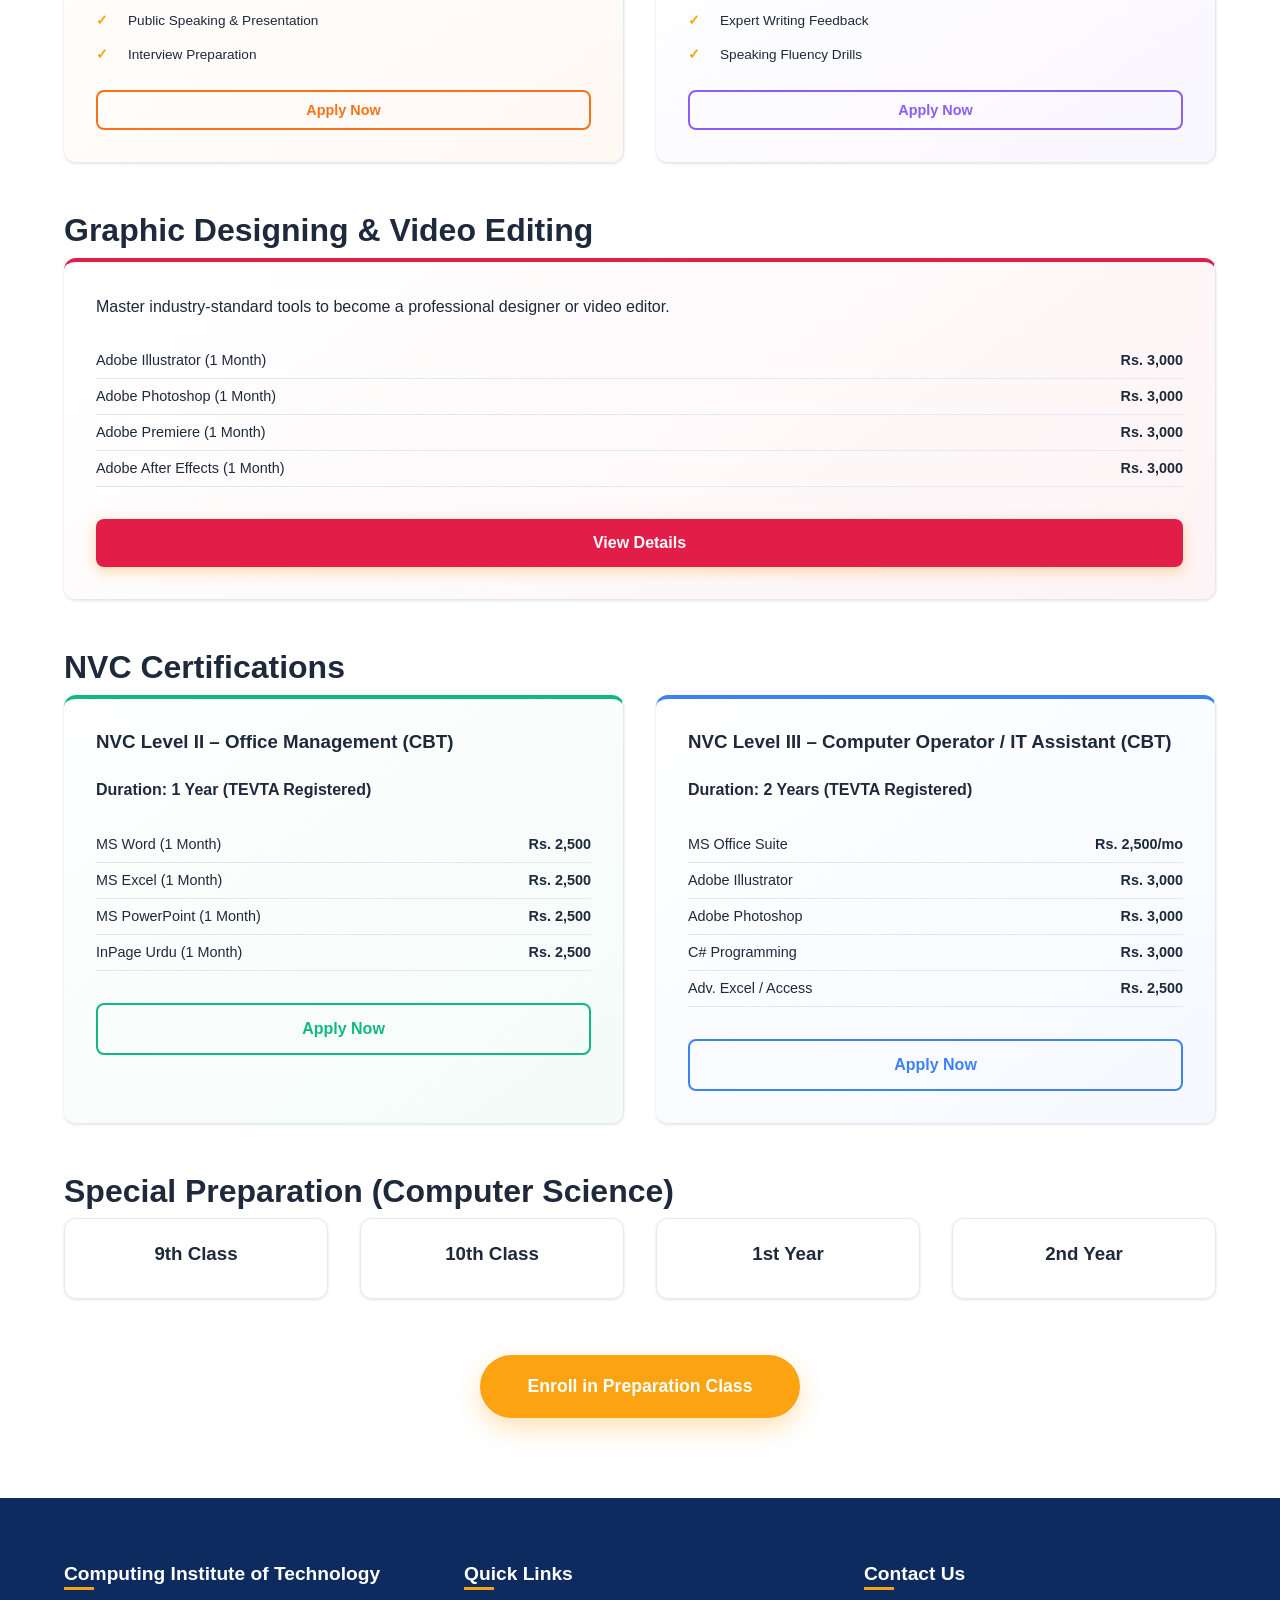
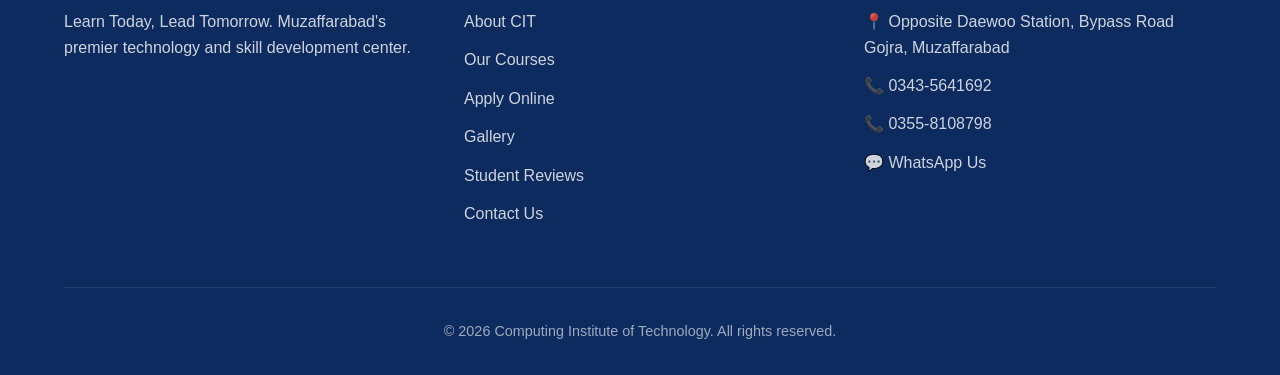
<file: courses.html>
<!DOCTYPE html>
<html lang="en">
<head>
  <meta charset="UTF-8">
  <meta name="viewport" content="width=device-width, initial-scale=1.0">
  <title>Our Courses | Computing Institute of Technology</title>
  <link rel="icon" type="image/png" href="Gallery/Logo.png">
  <!-- Resource Hints & Preconnect -->
  <link rel="preconnect" href="https://fonts.googleapis.com">
  <link rel="preconnect" href="https://fonts.gstatic.com" crossorigin>
  <link rel="dns-prefetch" href="https://fonts.googleapis.com">

  <!-- Preload Critical Assets -->
  <link rel="preload" href="css/style.css" as="style">
  <link rel="preload" href="Gallery/Logo.png" as="image" fetchpriority="high">
  <link rel="preload" href="includes/header.html" as="fetch" crossorigin>
  <link rel="preload" href="includes/footer.html" as="fetch" crossorigin>

  <link rel="stylesheet" href="css/style.css">
  <style>
    /* Removing yellow lines specifically for this page as requested */
    .section-title::after { display: none; }
    .section-title { margin-bottom: 0.5rem; } /* Compact spacing since line is gone */
  </style>

  <!-- Open Graph / Facebook -->
  <meta property="og:site_name" content="CIT Muzaffarabad">
  <meta property="og:type" content="website">
  <meta property="og:url" content="https://citajk.com/courses.html">
  <meta property="og:title" content="Our Courses | Computing Institute of Technology">
  <meta property="og:description" content="Explore our directory of 20+ computer and IT courses at CIT Muzaffarabad. Start your professional career today.">
  <meta property="og:image" content="https://citajk.com/Gallery/Logo.png">
  <meta property="og:image:width" content="512">
  <meta property="og:image:height" content="512">

  <!-- Twitter -->
  <meta name="twitter:card" content="summary_large_image">
  <meta name="twitter:title" content="Our Courses | Computing Institute of Technology">
  <meta name="twitter:description" content="Explore our directory of 20+ computer and IT courses at CIT Muzaffarabad. Start your professional career today.">
  <meta name="twitter:image" content="https://citajk.com/Gallery/Logo.png">
  <link rel="canonical" href="https://citajk.com/courses.html">
</head>
<body>


  <div id="site-header"></div>


  <section class="hero" style="padding: 4rem 0;">
    <div class="container animate-fade-up">
      <h1>Our Programs & Courses</h1>
      <p>Comprehensive training paths designed for absolute beginners to advanced professionals.</p>
    </div>
  </section>

  <!-- Courses Categorized -->
  <section class="section section-bg">
    <div class="container">
      
      <!-- Professional Programs -->
      <div class="mb-5 animate-fade-up">
        <h2 class="section-title mb-3" style="font-size: 2rem;">Professional Programs</h2>
        <div class="grid">
          <div class="card card-theme-orange">
            <div class="card-icon" style="font-size: 1.5rem; color: #f97316;">📱</div>
            <h3 class="mb-1">Digital Marketing</h3>
            <p class="text-muted mb-2">Duration: 3 Months | <strong>Fee: Rs. 9,000</strong></p>
            <ul class="check-list mb-3" style="font-size: 0.85rem;">
              <li>Social Media Marketing (FB, Insta)</li>
              <li>Google Ads & PPC</li>
              <li>Search Engine Optimization (SEO)</li>
              <li>Content Marketing & Strategy</li>
            </ul>
            <a href="courses/digital-marketing.html" class="btn btn-secondary" style="padding: 0.5rem 1rem; font-size: 0.9rem; border-color: #f97316; color: #f97316; width: 100%;">View Details</a>
          </div>
          <div class="card card-theme-blue">
            <div class="card-icon" style="font-size: 1.5rem; color: #3b82f6;">💻</div>
            <h3 class="mb-1">Web Development</h3>
            <p class="text-muted mb-2">Duration: 3 Months | <strong>Fee: Rs. 9,000</strong></p>
            <ul class="check-list mb-3" style="font-size: 0.85rem;">
              <li>HTML5 & Semantic Structure</li>
              <li>Modern CSS3 & Animations</li>
              <li>JavaScript (ES6+) Interactions</li>
              <li>Responsive Design & Hosting</li>
            </ul>
            <a href="courses/web-development.html" class="btn btn-secondary" style="padding: 0.5rem 1rem; font-size: 0.9rem; border-color: #3b82f6; color: #3b82f6; width: 100%;">View Details</a>
          </div>
          <div class="card card-theme-green">
            <div class="card-icon" style="font-size: 1.5rem; color: #10b981;">💼</div>
            <h3 class="mb-1">Freelancing</h3>
            <p class="text-muted mb-2">Duration: 3 Months | <strong>Fee: Rs. 9,000</strong></p>
            <ul class="check-list mb-3" style="font-size: 0.85rem;">
              <li>Fiverr & Upwork Success</li>
              <li>Profile Building & Optimization</li>
              <li>Client Communication Skills</li>
              <li>Project Bidding Strategies</li>
            </ul>
            <a href="courses/freelancing.html" class="btn btn-secondary" style="padding: 0.5rem 1rem; font-size: 0.9rem; border-color: #10b981; color: #10b981; width: 100%;">View Details</a>
          </div>
          <div class="card card-theme-purple">
            <div class="card-icon" style="font-size: 1.5rem; color: #8b5cf6;">⌨️</div>
            <h3 class="mb-1">Computer Programming</h3>
            <p class="text-muted mb-2">Duration: 3 Months | <strong>Fee: Rs. 9,000</strong></p>
            <ul class="check-list mb-3" style="font-size: 0.85rem;">
              <li>C++ / Java Foundations</li>
              <li>Python Programming</li>
              <li>Logic Building & Algorithms</li>
              <li>Project Based Learning</li>
            </ul>
            <a href="admission.html" class="btn btn-secondary" style="padding: 0.5rem 1rem; font-size: 0.9rem; border-color: #8b5cf6; color: #8b5cf6; width: 100%;">Apply Now</a>
          </div>
          <div class="card card-theme-red">
            <div class="card-icon" style="font-size: 1.5rem; color: #e11d48;">📐</div>
            <h3 class="mb-1">AutoCAD</h3>
            <p class="text-muted mb-2">Duration: 6 Months | <strong>Fee: Rs. 18,000</strong></p>
            <ul class="check-list mb-3" style="font-size: 0.85rem;">
              <li>2D Drafting & Annotation</li>
              <li>3D Modeling & Rendering</li>
              <li>Architectural Design</li>
              <li>Engineering Standards</li>
            </ul>
            <a href="admission.html" class="btn btn-secondary" style="padding: 0.5rem 1rem; font-size: 0.9rem; border-color: #e11d48; color: #e11d48; width: 100%;">Apply Now</a>
          </div>
          <div class="card card-theme-blue">
            <div class="card-icon" style="font-size: 1.5rem; color: #3b82f6;">📝</div>
            <h3 class="mb-1">Shorthand (Stenography)</h3>
            <p class="text-muted mb-2">Duration: 6 Months | <strong>Fee: Rs. 18,000</strong></p>
            <ul class="check-list mb-3" style="font-size: 0.85rem;">
              <li>Pitman Shorthand Theory</li>
              <li>Speed Building Dictation</li>
              <li>Transcription & Accuracy</li>
              <li>Typing Proficiency</li>
            </ul>
            <a href="admission.html" class="btn btn-secondary" style="padding: 0.5rem 1rem; font-size: 0.9rem; border-color: #3b82f6; color: #3b82f6; width: 100%;">Apply Now</a>
          </div>
        </div>
      </div>

      <!-- Language Programs -->
      <div class="mb-5 animate-fade-up">
        <h2 class="section-title mb-3" style="font-size: 2rem;">Language Programs</h2>
        <div class="grid">
          <div class="card card-theme-orange">
            <h3 class="mb-1">English Spoken</h3>
            <p class="text-muted mb-2">Duration: 3 Months | <strong>Fee: Rs. 9,000</strong></p>
            <ul class="check-list mb-3" style="font-size: 0.85rem;">
              <li>Fluent Conversation Skills</li>
              <li>Practical Grammar & Vocabulary</li>
              <li>Public Speaking & Presentation</li>
              <li>Interview Preparation</li>
            </ul>
            <a href="admission.html" class="btn btn-secondary" style="padding: 0.5rem 1rem; font-size: 0.9rem; border-color: #f97316; color: #f97316; width: 100%;">Apply Now</a>
          </div>
          <div class="card card-theme-purple">
            <h3 class="mb-1">IELTS</h3>
            <p class="text-muted mb-2">Duration: 1.5 Months | <strong>Fee: Rs. 25,000</strong></p>
            <ul class="check-list mb-3" style="font-size: 0.85rem;">
              <li>Comprehensive Listening Practice</li>
              <li>Reading Strategies & Mock Tests</li>
              <li>Expert Writing Feedback</li>
              <li>Speaking Fluency Drills</li>
            </ul>
            <a href="admission.html" class="btn btn-secondary" style="padding: 0.5rem 1rem; font-size: 0.9rem; border-color: #8b5cf6; color: #8b5cf6; width: 100%;">Apply Now</a>
          </div>
        </div>
      </div>

      <!-- Graphic Designing & Video Editing -->
      <div class="mb-5 animate-fade-up">
        <h2 class="section-title mb-3" style="font-size: 2rem;">Graphic Designing & Video Editing</h2>
        <div class="grid">
          <div class="card card-theme-red" style="padding: 2rem;">
            <p class="mb-3">Master industry-standard tools to become a professional designer or video editor.</p>
            <div class="mb-4" style="font-size: 0.9rem;">
              <div class="d-flex" style="display: flex; justify-content: space-between; border-bottom: 1px solid var(--border-color); padding: 6px 0;"><span>Adobe Illustrator (1 Month)</span><strong>Rs. 3,000</strong></div>
              <div class="d-flex" style="display: flex; justify-content: space-between; border-bottom: 1px solid var(--border-color); padding: 6px 0;"><span>Adobe Photoshop (1 Month)</span><strong>Rs. 3,000</strong></div>
              <div class="d-flex" style="display: flex; justify-content: space-between; border-bottom: 1px solid var(--border-color); padding: 6px 0;"><span>Adobe Premiere (1 Month)</span><strong>Rs. 3,000</strong></div>
              <div class="d-flex" style="display: flex; justify-content: space-between; border-bottom: 1px solid var(--border-color); padding: 6px 0;"><span>Adobe After Effects (1 Month)</span><strong>Rs. 3,000</strong></div>
            </div>
            <a href="courses/graphic-design.html" class="btn btn-primary" style="background-color: #e11d48; width: 100%;">View Details</a>
          </div>
        </div>
      </div>

      <!-- NVC Certifications -->
      <div class="mb-5 animate-fade-up">
        <h2 class="section-title mb-3" style="font-size: 2rem;">NVC Certifications</h2>
        
        <div class="grid">
          <div class="card card-theme-green">
            <h3 class="mb-3">NVC Level II – Office Management (CBT)</h3>
            <p class="text-muted mb-3"><strong>Duration: 1 Year (TEVTA Registered)</strong></p>
            <div class="mb-4" style="font-size: 0.9rem;">
              <div class="d-flex" style="display: flex; justify-content: space-between; border-bottom: 1px solid var(--border-color); padding: 6px 0;"><span>MS Word (1 Month)</span><strong>Rs. 2,500</strong></div>
              <div class="d-flex" style="display: flex; justify-content: space-between; border-bottom: 1px solid var(--border-color); padding: 6px 0;"><span>MS Excel (1 Month)</span><strong>Rs. 2,500</strong></div>
              <div class="d-flex" style="display: flex; justify-content: space-between; border-bottom: 1px solid var(--border-color); padding: 6px 0;"><span>MS PowerPoint (1 Month)</span><strong>Rs. 2,500</strong></div>
              <div class="d-flex" style="display: flex; justify-content: space-between; border-bottom: 1px solid var(--border-color); padding: 6px 0;"><span>InPage Urdu (1 Month)</span><strong>Rs. 2,500</strong></div>
            </div>
            <a href="admission.html" class="btn btn-secondary" style="border-color: #10b981; color: #10b981; width: 100%;">Apply Now</a>
          </div>
          
          <div class="card card-theme-blue">
            <h3 class="mb-3">NVC Level III – Computer Operator / IT Assistant (CBT)</h3>
            <p class="text-muted mb-3"><strong>Duration: 2 Years (TEVTA Registered)</strong></p>
            <div class="mb-4" style="font-size: 0.9rem;">
              <div class="d-flex" style="display: flex; justify-content: space-between; border-bottom: 1px solid var(--border-color); padding: 6px 0;"><span>MS Office Suite</span><strong>Rs. 2,500/mo</strong></div>
              <div class="d-flex" style="display: flex; justify-content: space-between; border-bottom: 1px solid var(--border-color); padding: 6px 0;"><span>Adobe Illustrator</span><strong>Rs. 3,000</strong></div>
              <div class="d-flex" style="display: flex; justify-content: space-between; border-bottom: 1px solid var(--border-color); padding: 6px 0;"><span>Adobe Photoshop</span><strong>Rs. 3,000</strong></div>
              <div class="d-flex" style="display: flex; justify-content: space-between; border-bottom: 1px solid var(--border-color); padding: 6px 0;"><span>C# Programming</span><strong>Rs. 3,000</strong></div>
              <div class="d-flex" style="display: flex; justify-content: space-between; border-bottom: 1px solid var(--border-color); padding: 6px 0;"><span>Adv. Excel / Access</span><strong>Rs. 2,500</strong></div>
            </div>
            <a href="admission.html" class="btn btn-secondary" style="border-color: #3b82f6; color: #3b82f6; width: 100%;">Apply Now</a>
          </div>
        </div>
      </div>

      <!-- Special Preparation -->
      <div class="animate-fade-up">
        <h2 class="section-title mb-3" style="font-size: 2rem;">Special Preparation (Computer Science)</h2>
        <div class="grid" style="grid-template-columns: repeat(auto-fit, minmax(200px, 1fr));">
          <div class="card text-center" style="padding: 1.5rem;">
            <h3>9th Class</h3>
          </div>
          <div class="card text-center" style="padding: 1.5rem;">
            <h3>10th Class</h3>
          </div>
          <div class="card text-center" style="padding: 1.5rem;">
            <h3>1st Year</h3>
          </div>
          <div class="card text-center" style="padding: 1.5rem;">
            <h3>2nd Year</h3>
          </div>
        </div>
        <div class="text-center" style="margin-top: 3.5rem;">
          <a href="admission.html" class="btn btn-primary" style="padding: 1.2rem 3rem; font-size: 1.1rem; border-radius: 50px; box-shadow: 0 10px 25px rgba(252, 163, 17, 0.3);">Enroll in Preparation Class</a>
        </div>
      </div>

    </div>
  </section>


  <div id="site-footer"></div>


  <script src="js/includes.js"></script>

</body>
</html>
</file>
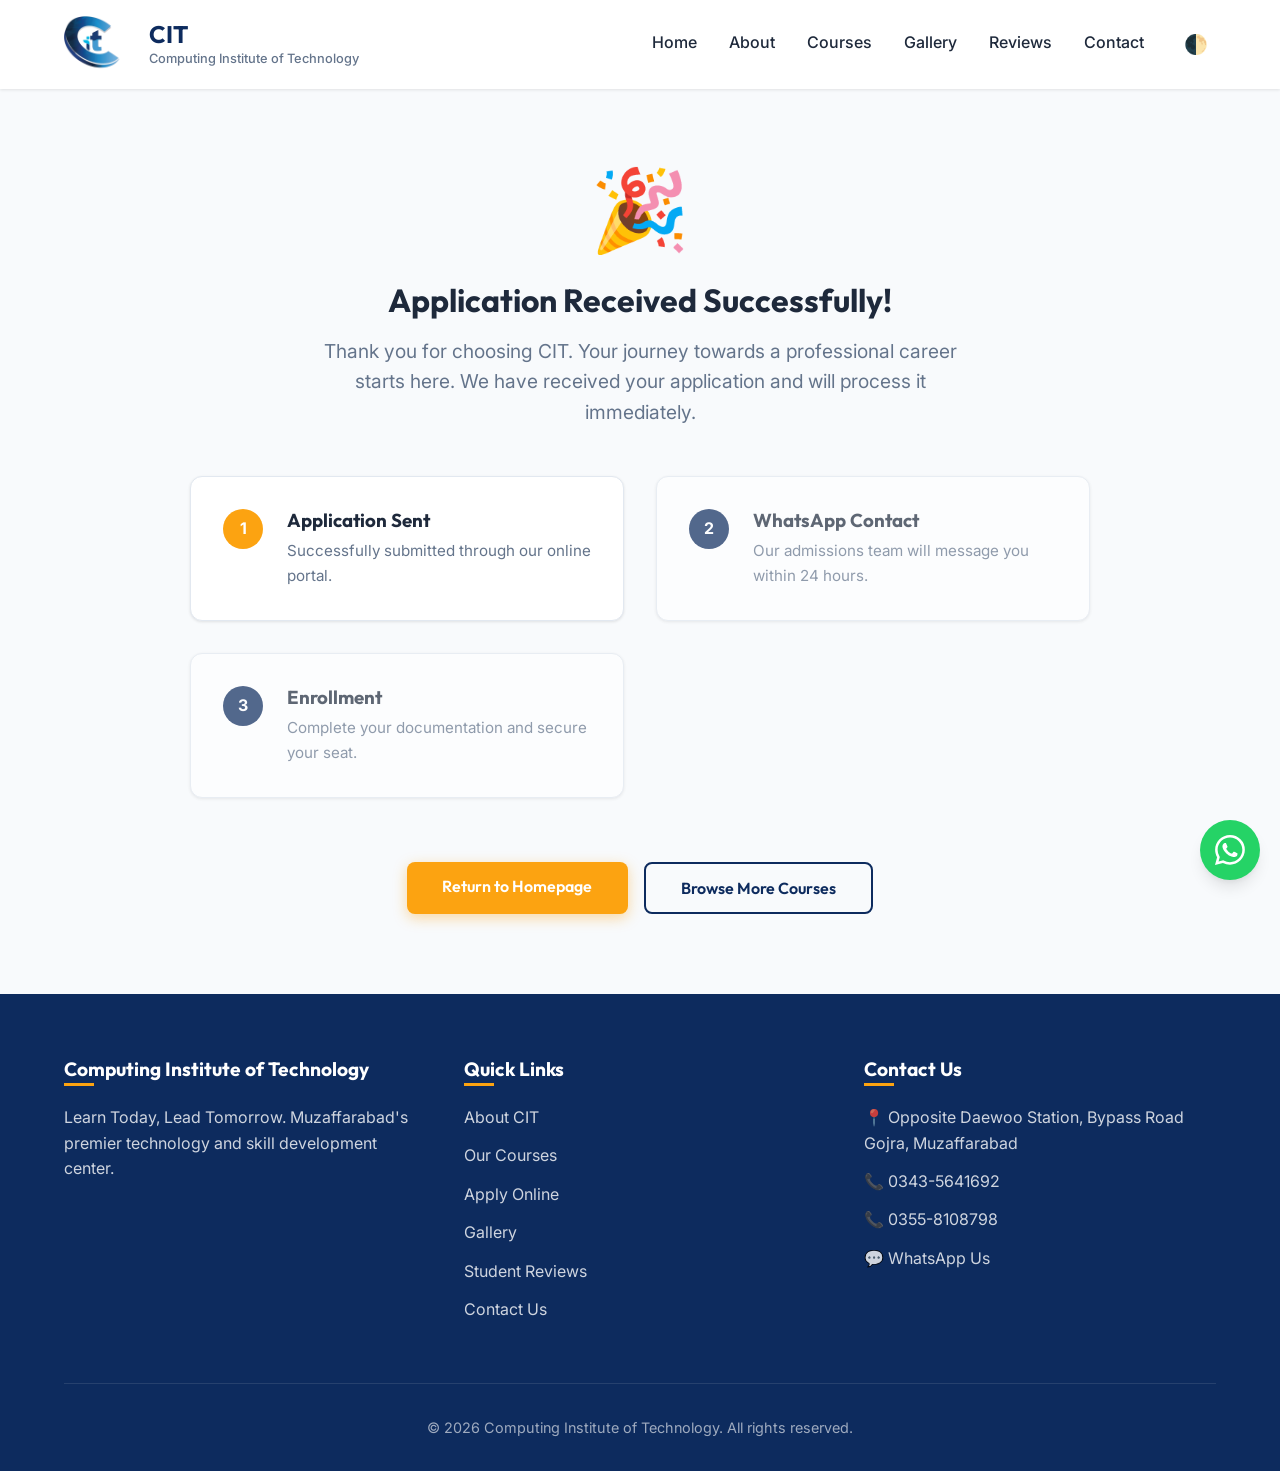
<file: success.html>
<!DOCTYPE html>
<html lang="en">
<head>
  <meta charset="UTF-8">
  <meta name="viewport" content="width=device-width, initial-scale=1.0">
  <title>Application Received | Computing Institute of Technology</title>
  <link rel="icon" type="image/png" href="Gallery/Logo.png">
  
  <!-- Resource Hints & Preconnect -->
  <link rel="preconnect" href="https://fonts.googleapis.com">
  <link rel="preconnect" href="https://fonts.gstatic.com" crossorigin>
  <link rel="dns-prefetch" href="https://fonts.googleapis.com">

  <!-- Preload Critical Assets -->
  <link rel="preload" href="css/style.css" as="style">
  <link rel="preload" href="Gallery/Logo.png" as="image" fetchpriority="high">
  <link rel="preload" href="includes/header.html" as="fetch" crossorigin>
  <link rel="preload" href="includes/footer.html" as="fetch" crossorigin>

  <link rel="stylesheet" href="css/style.css">
  <link rel="stylesheet" href="https://fonts.googleapis.com/css2?family=Outfit:wght@300;400;500;600;700;800&family=Inter:wght@300;400;500;600;700&display=swap">

  <!-- Open Graph / Facebook -->
  <meta property="og:site_name" content="CIT Muzaffarabad">
  <meta property="og:type" content="website">
  <meta property="og:url" content="https://citajk.com/success.html">
  <meta property="og:title" content="Application Received | Computing Institute of Technology">
  <meta property="og:description" content="Thank you for choosing CIT Muzaffarabad! Your application has been received successfully. We will contact you soon.">
  <meta property="og:image" content="https://citajk.com/Gallery/Logo.png">
  <meta property="og:image:width" content="512">
  <meta property="og:image:height" content="512">

  <!-- Twitter -->
  <meta name="twitter:card" content="summary_large_image">
  <meta name="twitter:title" content="Application Received | Computing Institute of Technology">
  <meta name="twitter:description" content="Thank you for choosing CIT Muzaffarabad! Your application has been received successfully. We will contact you soon.">
  <meta name="twitter:image" content="https://citajk.com/Gallery/Logo.png">
  <link rel="canonical" href="https://citajk.com/success.html">
</head>
<body>

  <div id="site-header"></div>

  <main class="section" style="min-height: 70vh; display: flex; align-items: center;">
    <div class="container text-center animate-fade-up">
      <div style="font-size: 5rem; line-height: 1; margin-bottom: 2rem;">🎉</div>
      <h1 class="mb-2">Application Received Successfully!</h1>
      <p class="mb-5" style="font-size: 1.2rem; color: var(--text-muted); max-width: 650px; margin-left: auto; margin-right: auto;">
        Thank you for choosing CIT. Your journey towards a professional career starts here. We have received your application and will process it immediately.
      </p>

      <div class="grid" style="max-width: 900px; margin: 0 auto 4rem auto; text-align: left;">
        <div class="card">
          <div style="display: flex; gap: 1.5rem; align-items: flex-start;">
            <div style="background: var(--accent-color); color: white; width: 40px; height: 40px; border-radius: 50%; display: flex; align-items: center; justify-content: center; flex-shrink: 0; font-weight: bold;">1</div>
            <div>
              <h3 style="margin-bottom: 0.5rem;">Application Sent</h3>
              <p style="color: var(--text-muted); font-size: 0.95rem;">Successfully submitted through our online portal.</p>
            </div>
          </div>
        </div>
        <div class="card" style="opacity: 0.7;">
          <div style="display: flex; gap: 1.5rem; align-items: flex-start;">
            <div style="background: var(--primary-color); color: white; width: 40px; height: 40px; border-radius: 50%; display: flex; align-items: center; justify-content: center; flex-shrink: 0; font-weight: bold;">2</div>
            <div>
              <h3 style="margin-bottom: 0.5rem;">WhatsApp Contact</h3>
              <p style="color: var(--text-muted); font-size: 0.95rem;">Our admissions team will message you within 24 hours.</p>
            </div>
          </div>
        </div>
        <div class="card" style="opacity: 0.7;">
          <div style="display: flex; gap: 1.5rem; align-items: flex-start;">
            <div style="background: var(--primary-color); color: white; width: 40px; height: 40px; border-radius: 50%; display: flex; align-items: center; justify-content: center; flex-shrink: 0; font-weight: bold;">3</div>
            <div>
              <h3 style="margin-bottom: 0.5rem;">Enrollment</h3>
              <p style="color: var(--text-muted); font-size: 0.95rem;">Complete your documentation and secure your seat.</p>
            </div>
          </div>
        </div>
      </div>

      <div class="hero-btns">
        <a href="index.html" class="btn btn-primary">Return to Homepage</a>
        <a href="courses.html" class="btn btn-secondary">Browse More Courses</a>
      </div>
    </div>
  </main>

  <div id="site-footer"></div>

  <script src="js/includes.js"></script>
</body>
</html>
</file>
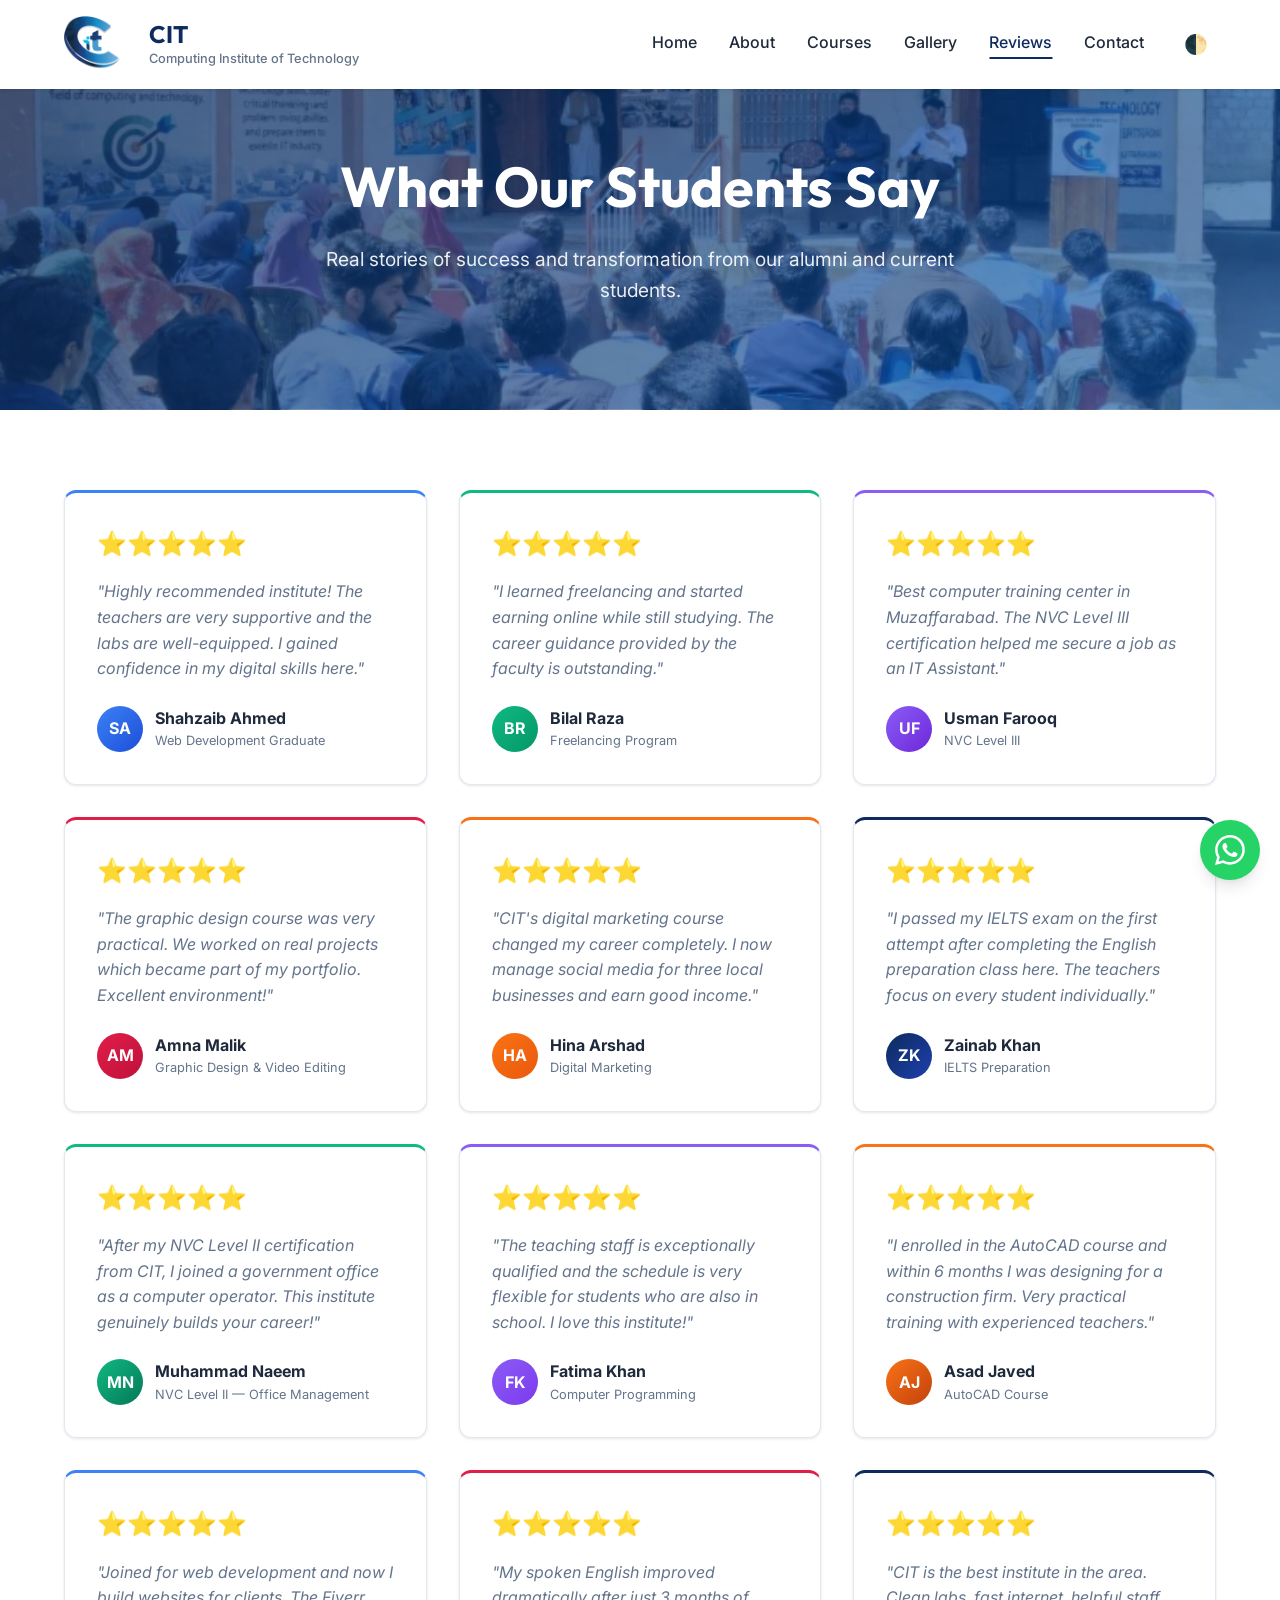
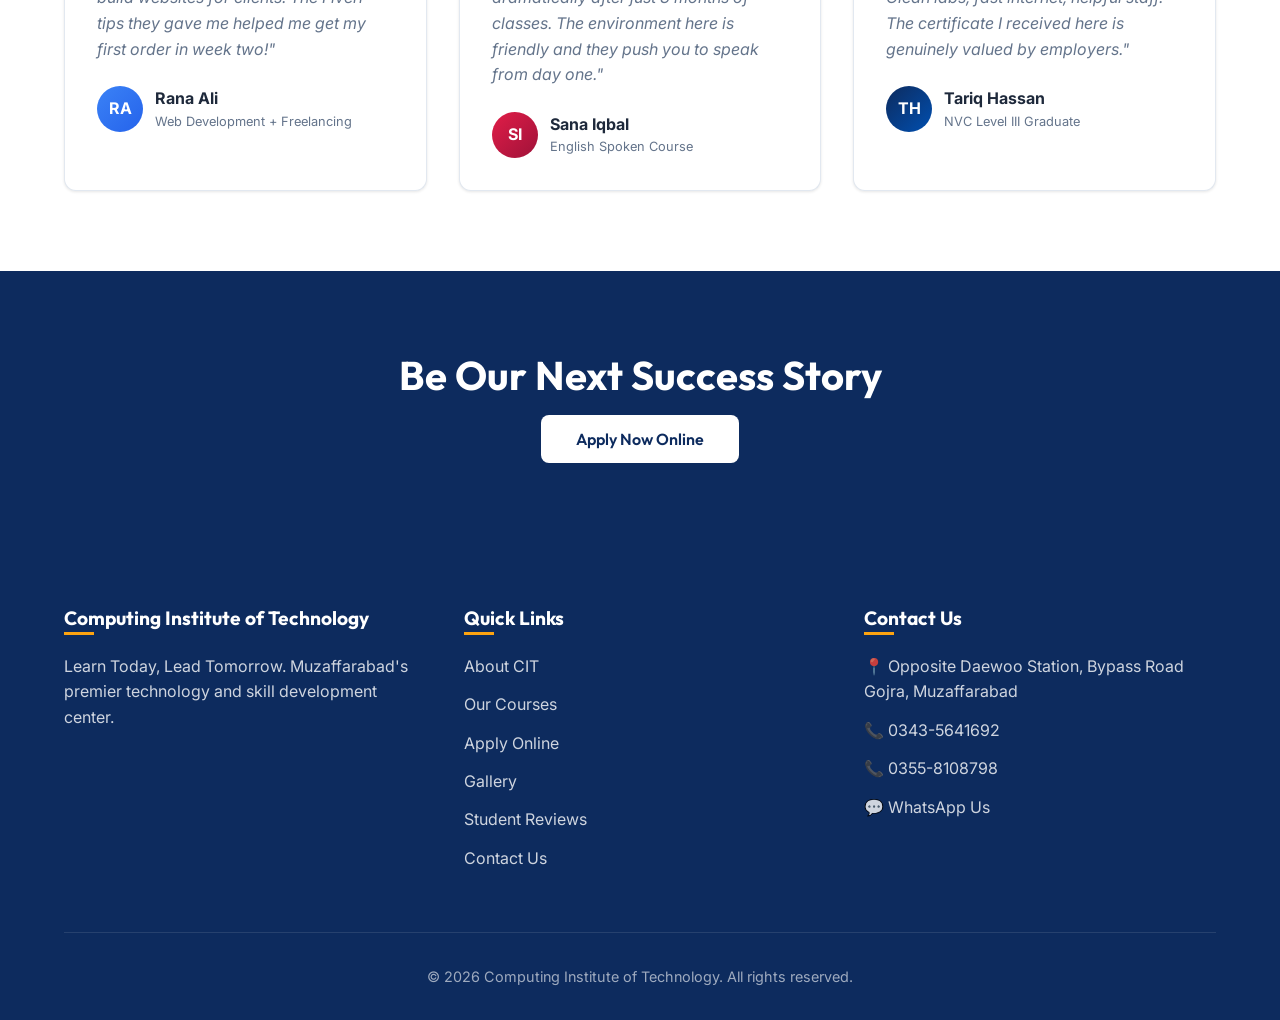
<file: testimonials.html>
<!DOCTYPE html>
<html lang="en">
<head>
  <meta charset="UTF-8">
  <meta name="viewport" content="width=device-width, initial-scale=1.0">
  <title>What Our Students Say | Computing Institute of Technology</title>
  <link rel="icon" type="image/png" href="Gallery/Logo.png">
  <!-- Resource Hints & Preconnect -->
  <link rel="preconnect" href="https://fonts.googleapis.com">
  <link rel="preconnect" href="https://fonts.gstatic.com" crossorigin>
  <link rel="dns-prefetch" href="https://fonts.googleapis.com">

  <!-- Preload Critical Assets -->
  <link rel="preload" href="css/style.css" as="style">
  <link rel="preload" href="Gallery/Logo.png" as="image" fetchpriority="high">
  <link rel="preload" href="includes/header.html" as="fetch" crossorigin>
  <link rel="preload" href="includes/footer.html" as="fetch" crossorigin>

  <link rel="stylesheet" href="css/style.css">
  <link rel="stylesheet" href="https://fonts.googleapis.com/css2?family=Outfit:wght@300;400;500;600;700;800&family=Inter:wght@300;400;500;600;700&display=swap">

  <!-- Open Graph / Facebook -->
  <meta property="og:site_name" content="CIT Muzaffarabad">
  <meta property="og:type" content="website">
  <meta property="og:url" content="https://citajk.com/testimonials.html">
  <meta property="og:title" content="What Our Students Say | Computing Institute of Technology">
  <meta property="og:description" content="Read real stories of success and transformation from our alumni and current students at CIT Muzaffarabad.">
  <meta property="og:image" content="https://citajk.com/Gallery/Logo.png">
  <meta property="og:image:width" content="512">
  <meta property="og:image:height" content="512">

  <!-- Twitter -->
  <meta name="twitter:card" content="summary_large_image">
  <meta name="twitter:title" content="What Our Students Say | Computing Institute of Technology">
  <meta name="twitter:description" content="Read real stories of success and transformation from our alumni and current students at CIT Muzaffarabad.">
  <meta name="twitter:image" content="https://citajk.com/Gallery/Logo.png">
  <link rel="canonical" href="https://citajk.com/testimonials.html">
</head>
<body>


  <div id="site-header"></div>


  <section class="hero" style="padding: 4rem 0;">
    <div class="container animate-fade-up">
      <h1>What Our Students Say</h1>
      <p>Real stories of success and transformation from our alumni and current students.</p>
    </div>
  </section>

  <!-- Testimonials Section -->
  <section class="section section-bg">
    <div class="container">
      <div class="grid">

        <!-- 1 -->
        <div class="card animate-fade-up" style="border-top: 3px solid #3b82f6;">
          <div style="color: var(--accent-color); font-size: 1.5rem; margin-bottom: 1rem;">⭐⭐⭐⭐⭐</div>
          <p class="mb-3" style="font-size: 1rem; font-style: italic; color: var(--text-muted);">"Highly recommended institute! The teachers are very supportive and the labs are well-equipped. I gained confidence in my digital skills here."</p>
          <div style="display: flex; align-items: center; gap: 12px;">
            <div style="width: 46px; height: 46px; background: linear-gradient(135deg,#3b82f6,#1d4ed8); border-radius: 50%; display: flex; align-items: center; justify-content: center; font-weight: 700; color:#fff; flex-shrink:0;">SA</div>
            <div>
              <strong>Shahzaib Ahmed</strong>
              <div style="font-size: 0.8rem; color: var(--text-muted);">Web Development Graduate</div>
            </div>
          </div>
        </div>

        <!-- 2 -->
        <div class="card animate-fade-up" style="border-top: 3px solid #10b981; transition-delay: 0.1s;">
          <div style="color: var(--accent-color); font-size: 1.5rem; margin-bottom: 1rem;">⭐⭐⭐⭐⭐</div>
          <p class="mb-3" style="font-size: 1rem; font-style: italic; color: var(--text-muted);">"I learned freelancing and started earning online while still studying. The career guidance provided by the faculty is outstanding."</p>
          <div style="display: flex; align-items: center; gap: 12px;">
            <div style="width: 46px; height: 46px; background: linear-gradient(135deg,#10b981,#059669); border-radius: 50%; display: flex; align-items: center; justify-content: center; font-weight: 700; color:#fff; flex-shrink:0;">BR</div>
            <div>
              <strong>Bilal Raza</strong>
              <div style="font-size: 0.8rem; color: var(--text-muted);">Freelancing Program</div>
            </div>
          </div>
        </div>

        <!-- 3 -->
        <div class="card animate-fade-up" style="border-top: 3px solid #8b5cf6; transition-delay: 0.2s;">
          <div style="color: var(--accent-color); font-size: 1.5rem; margin-bottom: 1rem;">⭐⭐⭐⭐⭐</div>
          <p class="mb-3" style="font-size: 1rem; font-style: italic; color: var(--text-muted);">"Best computer training center in Muzaffarabad. The NVC Level III certification helped me secure a job as an IT Assistant."</p>
          <div style="display: flex; align-items: center; gap: 12px;">
            <div style="width: 46px; height: 46px; background: linear-gradient(135deg,#8b5cf6,#6d28d9); border-radius: 50%; display: flex; align-items: center; justify-content: center; font-weight: 700; color:#fff; flex-shrink:0;">UF</div>
            <div>
              <strong>Usman Farooq</strong>
              <div style="font-size: 0.8rem; color: var(--text-muted);">NVC Level III</div>
            </div>
          </div>
        </div>

        <!-- 4 -->
        <div class="card animate-fade-up" style="border-top: 3px solid #e11d48; transition-delay: 0.3s;">
          <div style="color: var(--accent-color); font-size: 1.5rem; margin-bottom: 1rem;">⭐⭐⭐⭐⭐</div>
          <p class="mb-3" style="font-size: 1rem; font-style: italic; color: var(--text-muted);">"The graphic design course was very practical. We worked on real projects which became part of my portfolio. Excellent environment!"</p>
          <div style="display: flex; align-items: center; gap: 12px;">
            <div style="width: 46px; height: 46px; background: linear-gradient(135deg,#e11d48,#be123c); border-radius: 50%; display: flex; align-items: center; justify-content: center; font-weight: 700; color:#fff; flex-shrink:0;">AM</div>
            <div>
              <strong>Amna Malik</strong>
              <div style="font-size: 0.8rem; color: var(--text-muted);">Graphic Design & Video Editing</div>
            </div>
          </div>
        </div>

        <!-- 5 -->
        <div class="card animate-fade-up" style="border-top: 3px solid #f97316; transition-delay: 0.1s;">
          <div style="color: var(--accent-color); font-size: 1.5rem; margin-bottom: 1rem;">⭐⭐⭐⭐⭐</div>
          <p class="mb-3" style="font-size: 1rem; font-style: italic; color: var(--text-muted);">"CIT's digital marketing course changed my career completely. I now manage social media for three local businesses and earn good income."</p>
          <div style="display: flex; align-items: center; gap: 12px;">
            <div style="width: 46px; height: 46px; background: linear-gradient(135deg,#f97316,#ea580c); border-radius: 50%; display: flex; align-items: center; justify-content: center; font-weight: 700; color:#fff; flex-shrink:0;">HA</div>
            <div>
              <strong>Hina Arshad</strong>
              <div style="font-size: 0.8rem; color: var(--text-muted);">Digital Marketing</div>
            </div>
          </div>
        </div>

        <!-- 6 -->
        <div class="card animate-fade-up" style="border-top: 3px solid #0d2b5e; transition-delay: 0.2s;">
          <div style="color: var(--accent-color); font-size: 1.5rem; margin-bottom: 1rem;">⭐⭐⭐⭐⭐</div>
          <p class="mb-3" style="font-size: 1rem; font-style: italic; color: var(--text-muted);">"I passed my IELTS exam on the first attempt after completing the English preparation class here. The teachers focus on every student individually."</p>
          <div style="display: flex; align-items: center; gap: 12px;">
            <div style="width: 46px; height: 46px; background: linear-gradient(135deg,#0d2b5e,#1e40af); border-radius: 50%; display: flex; align-items: center; justify-content: center; font-weight: 700; color:#fff; flex-shrink:0;">ZK</div>
            <div>
              <strong>Zainab Khan</strong>
              <div style="font-size: 0.8rem; color: var(--text-muted);">IELTS Preparation</div>
            </div>
          </div>
        </div>

        <!-- 7 -->
        <div class="card animate-fade-up" style="border-top: 3px solid #10b981; transition-delay: 0.3s;">
          <div style="color: var(--accent-color); font-size: 1.5rem; margin-bottom: 1rem;">⭐⭐⭐⭐⭐</div>
          <p class="mb-3" style="font-size: 1rem; font-style: italic; color: var(--text-muted);">"After my NVC Level II certification from CIT, I joined a government office as a computer operator. This institute genuinely builds your career!"</p>
          <div style="display: flex; align-items: center; gap: 12px;">
            <div style="width: 46px; height: 46px; background: linear-gradient(135deg,#10b981,#047857); border-radius: 50%; display: flex; align-items: center; justify-content: center; font-weight: 700; color:#fff; flex-shrink:0;">MN</div>
            <div>
              <strong>Muhammad Naeem</strong>
              <div style="font-size: 0.8rem; color: var(--text-muted);">NVC Level II — Office Management</div>
            </div>
          </div>
        </div>

        <!-- 8 -->
        <div class="card animate-fade-up" style="border-top: 3px solid #8b5cf6; transition-delay: 0.1s;">
          <div style="color: var(--accent-color); font-size: 1.5rem; margin-bottom: 1rem;">⭐⭐⭐⭐⭐</div>
          <p class="mb-3" style="font-size: 1rem; font-style: italic; color: var(--text-muted);">"The teaching staff is exceptionally qualified and the schedule is very flexible for students who are also in school. I love this institute!"</p>
          <div style="display: flex; align-items: center; gap: 12px;">
            <div style="width: 46px; height: 46px; background: linear-gradient(135deg,#8b5cf6,#7c3aed); border-radius: 50%; display: flex; align-items: center; justify-content: center; font-weight: 700; color:#fff; flex-shrink:0;">FK</div>
            <div>
              <strong>Fatima Khan</strong>
              <div style="font-size: 0.8rem; color: var(--text-muted);">Computer Programming</div>
            </div>
          </div>
        </div>

        <!-- 9 -->
        <div class="card animate-fade-up" style="border-top: 3px solid #f97316; transition-delay: 0.2s;">
          <div style="color: var(--accent-color); font-size: 1.5rem; margin-bottom: 1rem;">⭐⭐⭐⭐⭐</div>
          <p class="mb-3" style="font-size: 1rem; font-style: italic; color: var(--text-muted);">"I enrolled in the AutoCAD course and within 6 months I was designing for a construction firm. Very practical training with experienced teachers."</p>
          <div style="display: flex; align-items: center; gap: 12px;">
            <div style="width: 46px; height: 46px; background: linear-gradient(135deg,#f97316,#c2410c); border-radius: 50%; display: flex; align-items: center; justify-content: center; font-weight: 700; color:#fff; flex-shrink:0;">AJ</div>
            <div>
              <strong>Asad Javed</strong>
              <div style="font-size: 0.8rem; color: var(--text-muted);">AutoCAD Course</div>
            </div>
          </div>
        </div>

        <!-- 10 -->
        <div class="card animate-fade-up" style="border-top: 3px solid #3b82f6; transition-delay: 0.3s;">
          <div style="color: var(--accent-color); font-size: 1.5rem; margin-bottom: 1rem;">⭐⭐⭐⭐⭐</div>
          <p class="mb-3" style="font-size: 1rem; font-style: italic; color: var(--text-muted);">"Joined for web development and now I build websites for clients. The Fiverr tips they gave me helped me get my first order in week two!"</p>
          <div style="display: flex; align-items: center; gap: 12px;">
            <div style="width: 46px; height: 46px; background: linear-gradient(135deg,#3b82f6,#2563eb); border-radius: 50%; display: flex; align-items: center; justify-content: center; font-weight: 700; color:#fff; flex-shrink:0;">RA</div>
            <div>
              <strong>Rana Ali</strong>
              <div style="font-size: 0.8rem; color: var(--text-muted);">Web Development + Freelancing</div>
            </div>
          </div>
        </div>

        <!-- 11 -->
        <div class="card animate-fade-up" style="border-top: 3px solid #e11d48; transition-delay: 0.1s;">
          <div style="color: var(--accent-color); font-size: 1.5rem; margin-bottom: 1rem;">⭐⭐⭐⭐⭐</div>
          <p class="mb-3" style="font-size: 1rem; font-style: italic; color: var(--text-muted);">"My spoken English improved dramatically after just 3 months of classes. The environment here is friendly and they push you to speak from day one."</p>
          <div style="display: flex; align-items: center; gap: 12px;">
            <div style="width: 46px; height: 46px; background: linear-gradient(135deg,#e11d48,#9f1239); border-radius: 50%; display: flex; align-items: center; justify-content: center; font-weight: 700; color:#fff; flex-shrink:0;">SI</div>
            <div>
              <strong>Sana Iqbal</strong>
              <div style="font-size: 0.8rem; color: var(--text-muted);">English Spoken Course</div>
            </div>
          </div>
        </div>

        <!-- 12 -->
        <div class="card animate-fade-up" style="border-top: 3px solid #0d2b5e; transition-delay: 0.2s;">
          <div style="color: var(--accent-color); font-size: 1.5rem; margin-bottom: 1rem;">⭐⭐⭐⭐⭐</div>
          <p class="mb-3" style="font-size: 1rem; font-style: italic; color: var(--text-muted);">"CIT is the best institute in the area. Clean labs, fast internet, helpful staff. The certificate I received here is genuinely valued by employers."</p>
          <div style="display: flex; align-items: center; gap: 12px;">
            <div style="width: 46px; height: 46px; background: linear-gradient(135deg,#0d2b5e,#004fb0); border-radius: 50%; display: flex; align-items: center; justify-content: center; font-weight: 700; color:#fff; flex-shrink:0;">TH</div>
            <div>
              <strong>Tariq Hassan</strong>
              <div style="font-size: 0.8rem; color: var(--text-muted);">NVC Level III Graduate</div>
            </div>
          </div>
        </div>

    </div>
  </section>

  <!-- CTA Section -->
  <section class="section" style="background-color: var(--primary-color); color: white; text-align: center;">
    <div class="container animate-fade-up">
      <h2 style="color: white; font-size: 2.5rem; margin-bottom: 1rem;">Be Our Next Success Story</h2>
      <a href="admission.html" class="btn btn-primary" style="background-color: white; color: var(--primary-color); box-shadow: none;">Apply Now Online</a>
    </div>
  </section>

  <div id="site-footer"></div>


  <script src="js/includes.js"></script>

</body>
</html>
</file>
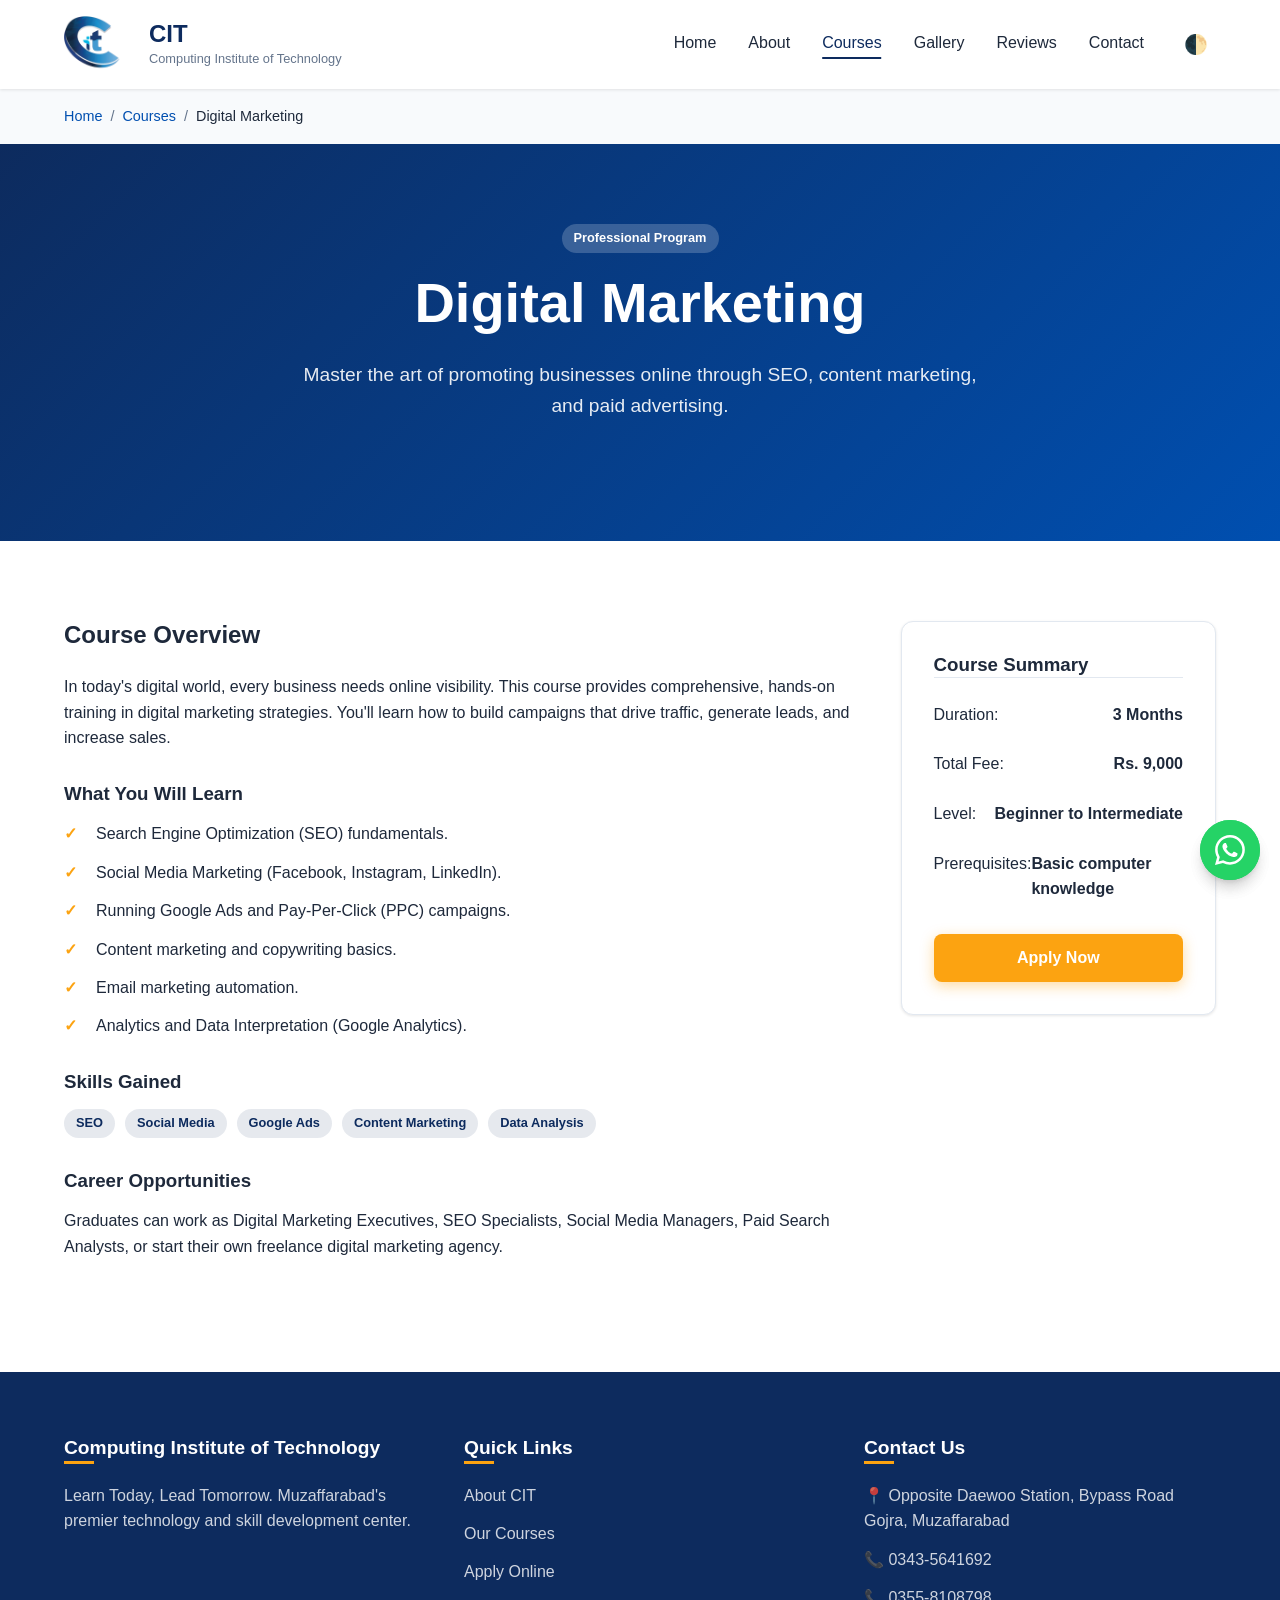
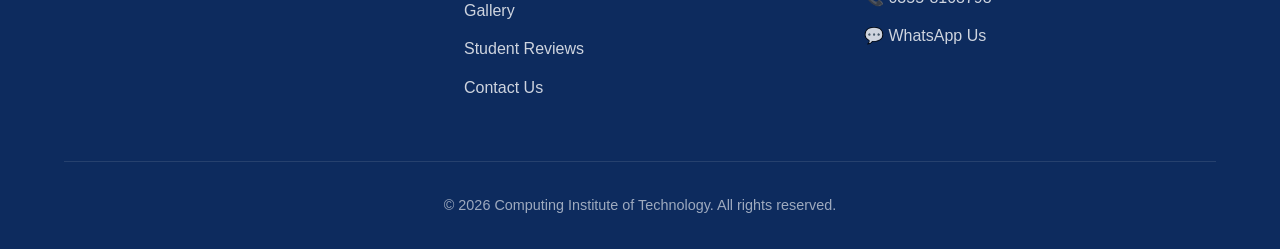
<file: courses/digital-marketing.html>
<!DOCTYPE html>
<html lang="en">
<head>
  <meta charset="UTF-8">
  <meta name="viewport" content="width=device-width, initial-scale=1.0">
  <title>Digital Marketing Course | Computing Institute of Technology</title>
  <link rel="icon" type="image/png" href="../Gallery/Logo.png">
  <!-- Resource Hints & Preconnect -->
  <link rel="preconnect" href="https://fonts.googleapis.com">
  <link rel="preconnect" href="https://fonts.gstatic.com" crossorigin>
  <link rel="dns-prefetch" href="https://fonts.googleapis.com">

  <!-- Preload Critical Assets -->
  <link rel="preload" href="../css/style.css" as="style">
  <link rel="preload" href="../Gallery/Logo.png" as="image" fetchpriority="high">
  <link rel="preload" href="../includes/header.html" as="fetch" crossorigin>
  <link rel="preload" href="../includes/footer.html" as="fetch" crossorigin>

  <link rel="stylesheet" href="../css/style.css">

  <!-- Open Graph / Facebook -->
  <meta property="og:site_name" content="CIT Muzaffarabad">
  <meta property="og:type" content="website">
  <meta property="og:url" content="https://citajk.com/courses/digital-marketing.html">
  <meta property="og:title" content="Digital Marketing Course | Computing Institute of Technology">
  <meta property="og:description" content="Master the art of promoting businesses online through SEO, content marketing, and paid advertising at CIT Muzaffarabad.">
  <meta property="og:image" content="https://citajk.com/Gallery/Logo.png">
  <meta property="og:image:width" content="512">
  <meta property="og:image:height" content="512">

  <!-- Twitter -->
  <meta name="twitter:card" content="summary_large_image">
  <meta name="twitter:title" content="Digital Marketing Course | Computing Institute of Technology">
  <meta name="twitter:description" content="Master the art of promoting businesses online through SEO, content marketing, and paid advertising at CIT Muzaffarabad.">
  <meta name="twitter:image" content="https://citajk.com/Gallery/Logo.png">
  <link rel="canonical" href="https://citajk.com/courses/digital-marketing.html">
</head>
<body>

  <div id="site-header"></div>

  <!-- Breadcrumbs -->
  <nav class="breadcrumb">
    <div class="container breadcrumb-container">
      <a href="../index.html">Home</a>
      <span class="separator">/</span>
      <a href="../courses.html">Courses</a>
      <span class="separator">/</span>
      <span class="current">Digital Marketing</span>
    </div>
  </nav>

  <!-- Course Header -->
  <section class="hero hero-course">
    <div class="container animate-fade-up">
      <span class="badge badge-accent mb-2" style="background-color: rgba(255,255,255,0.2); color: white;">Professional Program</span>
      <h1>Digital Marketing</h1>
      <p>Master the art of promoting businesses online through SEO, content marketing, and paid advertising.</p>
    </div>
  </section>

  <!-- Course Details -->
  <section class="section section-bg">
    <div class="container course-grid">

      
      <!-- Main Content -->
      <div class="animate-fade-up">
        <h2 class="mb-3">Course Overview</h2>
        <p class="mb-4">In today's digital world, every business needs online visibility. This course provides comprehensive, hands-on training in digital marketing strategies. You'll learn how to build campaigns that drive traffic, generate leads, and increase sales.</p>
        
        <h3 class="mb-2">What You Will Learn</h3>
        <ul class="check-list mb-4">
          <li>Search Engine Optimization (SEO) fundamentals.</li>
          <li>Social Media Marketing (Facebook, Instagram, LinkedIn).</li>
          <li>Running Google Ads and Pay-Per-Click (PPC) campaigns.</li>
          <li>Content marketing and copywriting basics.</li>
          <li>Email marketing automation.</li>
          <li>Analytics and Data Interpretation (Google Analytics).</li>
        </ul>
        
        <h3 class="mb-2">Skills Gained</h3>
        <div style="display: flex; gap: 10px; flex-wrap: wrap; margin-bottom: 2rem;">
          <span class="badge badge-primary">SEO</span>
          <span class="badge badge-primary">Social Media</span>
          <span class="badge badge-primary">Google Ads</span>
          <span class="badge badge-primary">Content Marketing</span>
          <span class="badge badge-primary">Data Analysis</span>
        </div>

        <h3 class="mb-2">Career Opportunities</h3>
        <p class="mb-4">Graduates can work as Digital Marketing Executives, SEO Specialists, Social Media Managers, Paid Search Analysts, or start their own freelance digital marketing agency.</p>
      </div>

      <!-- Sidebar -->
      <div class="animate-fade-up">
        <div class="card" style="position: sticky; top: 100px;">
          <h3 class="mb-3 border-bottom pb-2" style="border-bottom: 1px solid var(--border-color);">Course Summary</h3>
          
          <div class="mb-3 d-flex" style="display: flex; justify-content: space-between;">
            <span class="text-muted">Duration:</span>
            <strong>3 Months</strong>
          </div>
          
          <div class="mb-3 d-flex" style="display: flex; justify-content: space-between;">
            <span class="text-muted">Total Fee:</span>
            <strong>Rs. 9,000</strong>
          </div>
          
          <div class="mb-3 d-flex" style="display: flex; justify-content: space-between;">
            <span class="text-muted">Level:</span>
            <strong>Beginner to Intermediate</strong>
          </div>
          
          <div class="mb-4 d-flex" style="display: flex; justify-content: space-between;">
            <span class="text-muted">Prerequisites:</span>
            <strong>Basic computer knowledge</strong>
          </div>
          
          <a href="../admission.html" class="btn btn-primary" style="width: 100%; display: block; text-align: center;">Apply Now</a>
        </div>
      </div>
      
    </div>
  </section>

  <div id="site-footer"></div>

  <!-- WhatsApp Float -->
  <a href="https://wa.me/923435641692" class="whatsapp-float" target="_blank" aria-label="Chat on WhatsApp">
    <svg xmlns="http://www.w3.org/2000/svg" width="30" height="30" fill="currentColor" viewBox="0 0 16 16">
      <path d="M13.601 2.326A7.854 7.854 0 0 0 7.994 0C3.627 0 .068 3.558.064 7.926c0 1.399.366 2.76 1.057 3.965L0 16l4.204-1.102a7.933 7.933 0 0 0 3.79.965h.004c4.368 0 7.926-3.558 7.93-7.93A7.898 7.898 0 0 0 13.6 2.326zM7.994 14.521a6.573 6.573 0 0 1-3.356-.92l-.24-.144-2.494.654.666-2.433-.156-.251a6.56 6.56 0 0 1-1.007-3.505c0-3.626 2.957-6.584 6.591-6.584a6.56 6.56 0 0 1 4.66 1.931 6.557 6.557 0 0 1 1.928 4.66c-.004 3.639-2.961 6.592-6.592 6.592zm3.615-4.934c-.197-.099-1.17-.578-1.353-.646-.182-.065-.315-.099-.445.099-.133.197-.513.646-.627.775-.114.133-.232.148-.43.05-.197-.1-.836-.308-1.592-.985-.59-.525-.985-1.175-1.103-1.372-.114-.198-.011-.304.088-.403.087-.088.197-.232.296-.346.1-.114.133-.198.198-.33.065-.134.034-.248-.015-.347-.05-.099-.445-1.076-.612-1.47-.16-.389-.323-.335-.445-.34-.114-.007-.247-.007-.38-.007a.729.729 0 0 0-.529.247c-.182.198-.691.677-.691 1.654 0 .977.71 1.916.81 2.049.098.133 1.394 2.132 3.383 2.992.47.205.84.326 1.129.418.475.152.904.129 1.246.08.38-.058 1.171-.48 1.338-.943.164-.464.164-.86.114-.943-.049-.084-.182-.133-.38-.232z"/>
    </svg>
  </a>

  <script src="../js/includes.js"></script>

</body>
</html>
</file>
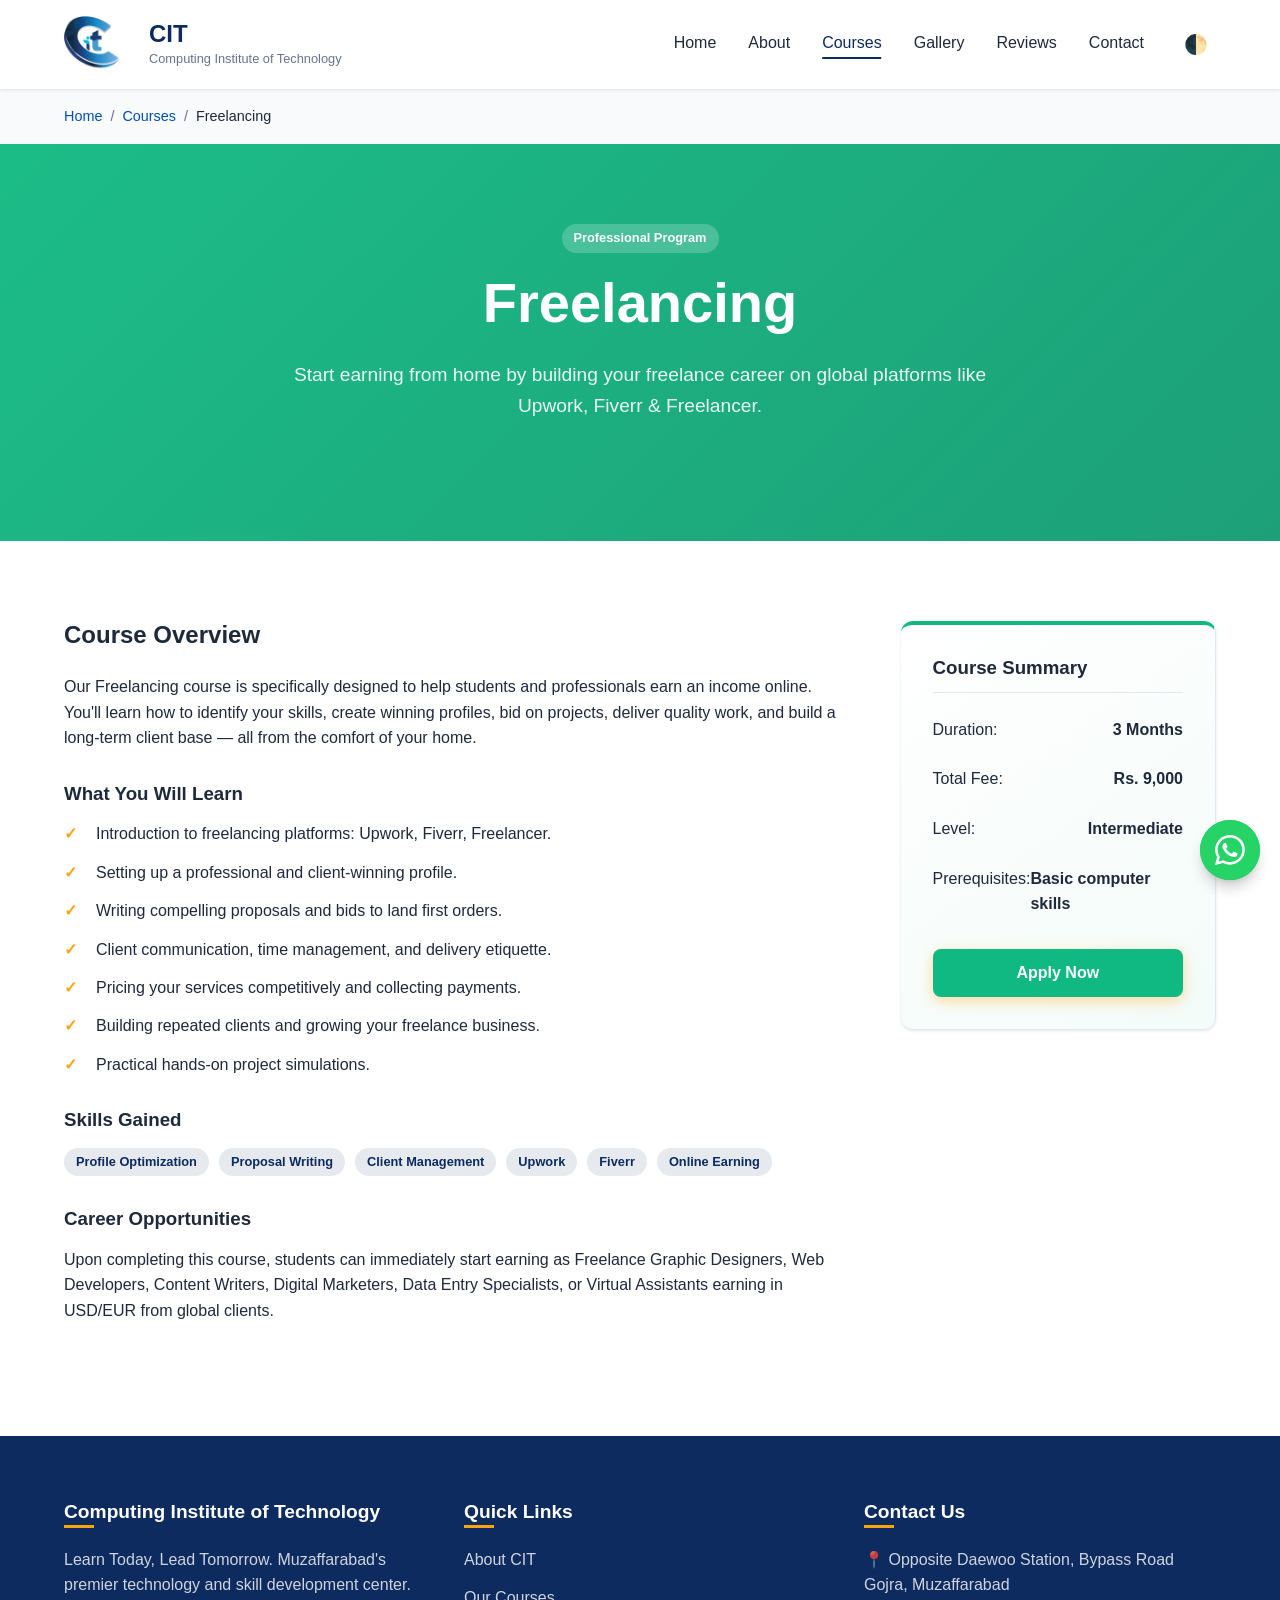
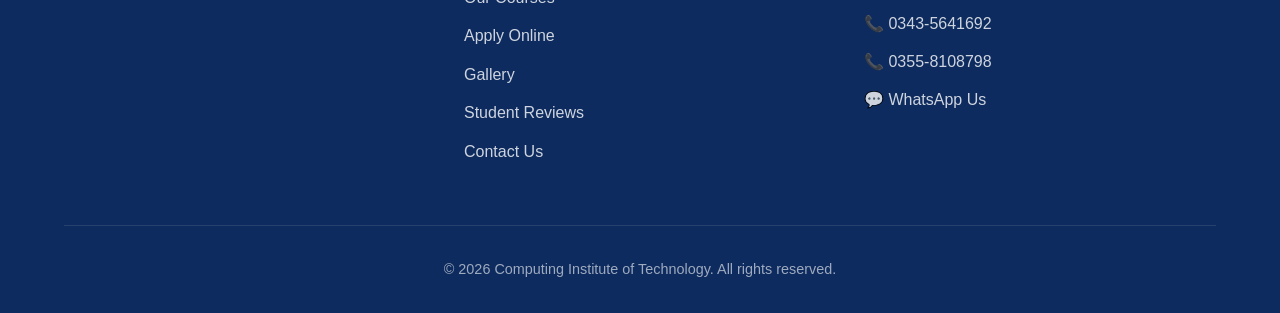
<file: courses/freelancing.html>
<!DOCTYPE html>
<html lang="en">
<head>
  <meta charset="UTF-8">
  <meta name="viewport" content="width=device-width, initial-scale=1.0">
  <title>Freelancing Course | Computing Institute of Technology</title>
  <link rel="icon" type="image/png" href="../Gallery/Logo.png">
  <!-- Resource Hints & Preconnect -->
  <link rel="preconnect" href="https://fonts.googleapis.com">
  <link rel="preconnect" href="https://fonts.gstatic.com" crossorigin>
  <link rel="dns-prefetch" href="https://fonts.googleapis.com">

  <!-- Preload Critical Assets -->
  <link rel="preload" href="../css/style.css" as="style">
  <link rel="preload" href="../Gallery/Logo.png" as="image" fetchpriority="high">
  <link rel="preload" href="../includes/header.html" as="fetch" crossorigin>
  <link rel="preload" href="../includes/footer.html" as="fetch" crossorigin>

  <link rel="stylesheet" href="../css/style.css">

  <!-- Open Graph / Facebook -->
  <meta property="og:site_name" content="CIT Muzaffarabad">
  <meta property="og:type" content="website">
  <meta property="og:url" content="https://citajk.com/courses/freelancing.html">
  <meta property="og:title" content="Freelancing Course | Computing Institute of Technology">
  <meta property="og:description" content="Start earning from home by building your freelance career on global platforms like Upwork, Fiverr & Freelancer with our expert guidance.">
  <meta property="og:image" content="https://citajk.com/Gallery/Logo.png">
  <meta property="og:image:width" content="512">
  <meta property="og:image:height" content="512">

  <!-- Twitter -->
  <meta name="twitter:card" content="summary_large_image">
  <meta name="twitter:title" content="Freelancing Course | Computing Institute of Technology">
  <meta name="twitter:description" content="Start earning from home by building your freelance career on global platforms like Upwork, Fiverr & Freelancer with our expert guidance.">
  <meta name="twitter:image" content="https://citajk.com/Gallery/Logo.png">
  <link rel="canonical" href="https://citajk.com/courses/freelancing.html">
</head>
<body>

  <div id="site-header"></div>

  <!-- Breadcrumbs -->
  <nav class="breadcrumb">
    <div class="container breadcrumb-container">
      <a href="../index.html">Home</a>
      <span class="separator">/</span>
      <a href="../courses.html">Courses</a>
      <span class="separator">/</span>
      <span class="current">Freelancing</span>
    </div>
  </nav>

  <!-- Course Header -->
  <section class="hero hero-course" style="background: linear-gradient(135deg, rgba(16, 185, 129, 0.95), rgba(5, 150, 105, 0.9));">
    <div class="container animate-fade-up">
      <span class="badge mb-2" style="background-color: rgba(255,255,255,0.2); color: white;">Professional Program</span>
      <h1>Freelancing</h1>
      <p>Start earning from home by building your freelance career on global platforms like Upwork, Fiverr & Freelancer.</p>
    </div>
  </section>

  <!-- Course Details -->
  <section class="section section-bg">
    <div class="container course-grid">

      <!-- Main Content -->
      <div class="animate-fade-up">
        <h2 class="mb-3">Course Overview</h2>
        <p class="mb-4">Our Freelancing course is specifically designed to help students and professionals earn an income online. You'll learn how to identify your skills, create winning profiles, bid on projects, deliver quality work, and build a long-term client base — all from the comfort of your home.</p>

        <h3 class="mb-2">What You Will Learn</h3>
        <ul class="check-list mb-4">
          <li>Introduction to freelancing platforms: Upwork, Fiverr, Freelancer.</li>
          <li>Setting up a professional and client-winning profile.</li>
          <li>Writing compelling proposals and bids to land first orders.</li>
          <li>Client communication, time management, and delivery etiquette.</li>
          <li>Pricing your services competitively and collecting payments.</li>
          <li>Building repeated clients and growing your freelance business.</li>
          <li>Practical hands-on project simulations.</li>
        </ul>

        <h3 class="mb-2">Skills Gained</h3>
        <div style="display: flex; gap: 10px; flex-wrap: wrap; margin-bottom: 2rem;">
          <span class="badge badge-primary">Profile Optimization</span>
          <span class="badge badge-primary">Proposal Writing</span>
          <span class="badge badge-primary">Client Management</span>
          <span class="badge badge-primary">Upwork</span>
          <span class="badge badge-primary">Fiverr</span>
          <span class="badge badge-primary">Online Earning</span>
        </div>

        <h3 class="mb-2">Career Opportunities</h3>
        <p class="mb-4">Upon completing this course, students can immediately start earning as Freelance Graphic Designers, Web Developers, Content Writers, Digital Marketers, Data Entry Specialists, or Virtual Assistants earning in USD/EUR from global clients.</p>
      </div>

      <!-- Sidebar -->
      <div class="animate-fade-up">
        <div class="card card-theme-green" style="position: sticky; top: 100px;">
          <h3 class="mb-3" style="border-bottom: 1px solid var(--border-color); padding-bottom: 0.75rem;">Course Summary</h3>

          <div class="mb-3 d-flex" style="display: flex; justify-content: space-between;">
            <span class="text-muted">Duration:</span>
            <strong>3 Months</strong>
          </div>
          
          <div class="mb-3 d-flex" style="display: flex; justify-content: space-between;">
            <span class="text-muted">Total Fee:</span>
            <strong>Rs. 9,000</strong>
          </div>
          
          <div class="mb-3 d-flex" style="display: flex; justify-content: space-between;">
            <span class="text-muted">Level:</span>
            <strong>Intermediate</strong>
          </div>

          <div class="mb-4" style="display: flex; justify-content: space-between;">
            <span class="text-muted">Prerequisites:</span>
            <strong>Basic computer skills</strong>
          </div>

          <a href="../admission.html" class="btn btn-primary" style="width: 100%; display: block; text-align: center; background-color: #10b981;">Apply Now</a>
        </div>
      </div>

    </div>
  </section>

  <div id="site-footer"></div>

  <!-- WhatsApp Float -->
  <a href="https://wa.me/923435641692" class="whatsapp-float" target="_blank" aria-label="Chat on WhatsApp">
    <svg xmlns="http://www.w3.org/2000/svg" width="30" height="30" fill="currentColor" viewBox="0 0 16 16">
      <path d="M13.601 2.326A7.854 7.854 0 0 0 7.994 0C3.627 0 .068 3.558.064 7.926c0 1.399.366 2.76 1.057 3.965L0 16l4.204-1.102a7.933 7.933 0 0 0 3.79.965h.004c4.368 0 7.926-3.558 7.93-7.93A7.898 7.898 0 0 0 13.6 2.326zM7.994 14.521a6.573 6.573 0 0 1-3.356-.92l-.24-.144-2.494.654.666-2.433-.156-.251a6.56 6.56 0 0 1-1.007-3.505c0-3.626 2.957-6.584 6.591-6.584a6.56 6.56 0 0 1 4.66 1.931 6.557 6.557 0 0 1 1.928 4.66c-.004 3.639-2.961 6.592-6.592 6.592zm3.615-4.934c-.197-.099-1.17-.578-1.353-.646-.182-.065-.315-.099-.445.099-.133.197-.513.646-.627.775-.114.133-.232.148-.43.05-.197-.1-.836-.308-1.592-.985-.59-.525-.985-1.175-1.103-1.372-.114-.198-.011-.304.088-.403.087-.088.197-.232.296-.346.1-.114.133-.198.198-.33.065-.134.034-.248-.015-.347-.05-.099-.445-1.076-.612-1.47-.16-.389-.323-.335-.445-.34-.114-.007-.247-.007-.38-.007a.729.729 0 0 0-.529.247c-.182.198-.691.677-.691 1.654 0 .977.71 1.916.81 2.049.098.133 1.394 2.132 3.383 2.992.47.205.84.326 1.129.418.475.152.904.129 1.246.08.38-.058 1.171-.48 1.338-.943.164-.464.164-.86.114-.943-.049-.084-.182-.133-.38-.232z"/>
    </svg>
  </a>

  <script src="../js/includes.js"></script>

</body>
</html>
</file>
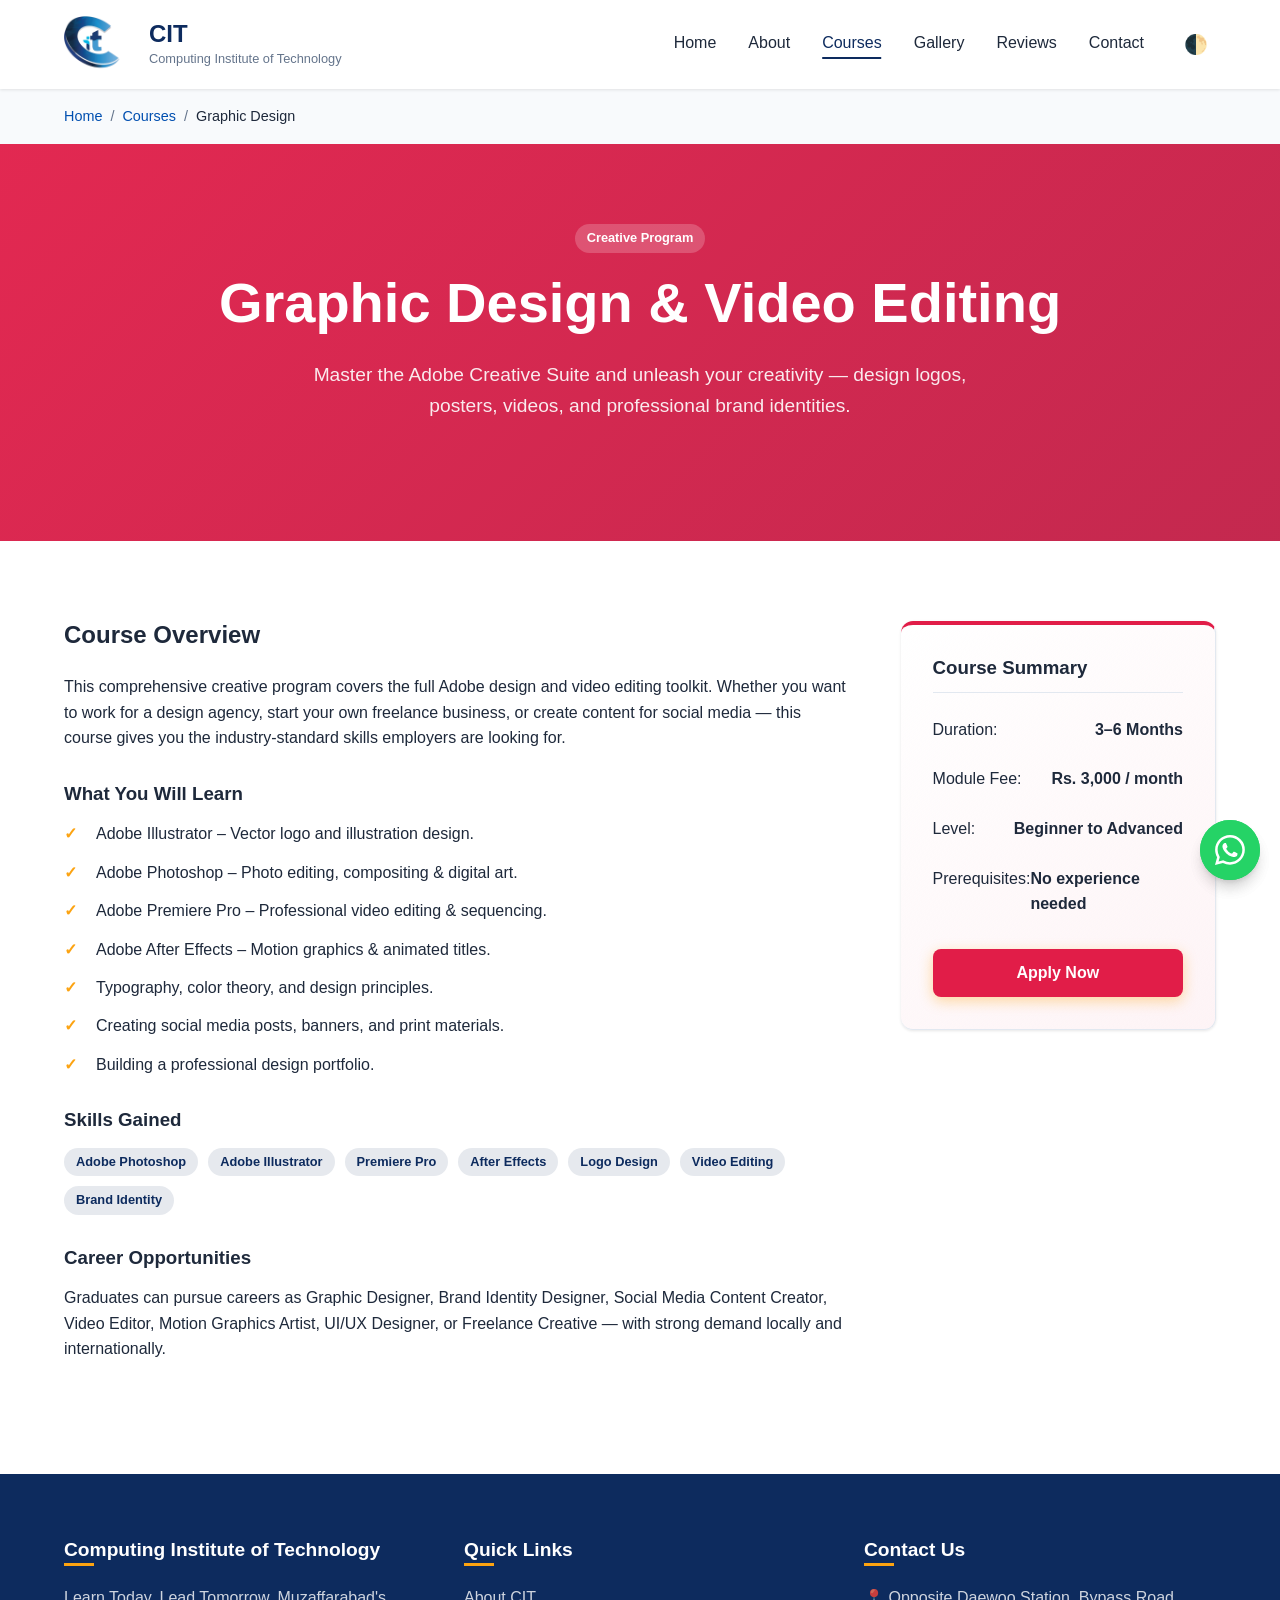
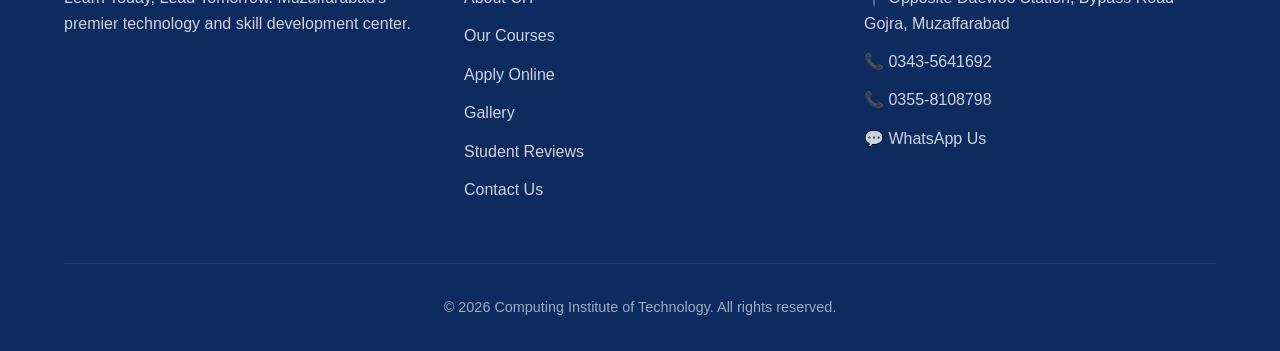
<file: courses/graphic-design.html>
<!DOCTYPE html>
<html lang="en">
<head>
  <meta charset="UTF-8">
  <meta name="viewport" content="width=device-width, initial-scale=1.0">
  <title>Graphic Design & Video Editing Course | Computing Institute of Technology</title>
  <link rel="icon" type="image/png" href="../Gallery/Logo.png">
  <!-- Resource Hints & Preconnect -->
  <link rel="preconnect" href="https://fonts.googleapis.com">
  <link rel="preconnect" href="https://fonts.gstatic.com" crossorigin>
  <link rel="dns-prefetch" href="https://fonts.googleapis.com">

  <!-- Preload Critical Assets -->
  <link rel="preload" href="../css/style.css" as="style">
  <link rel="preload" href="../Gallery/Logo.png" as="image" fetchpriority="high">
  <link rel="preload" href="../includes/header.html" as="fetch" crossorigin>
  <link rel="preload" href="../includes/footer.html" as="fetch" crossorigin>

  <link rel="stylesheet" href="../css/style.css">

  <!-- Open Graph / Facebook -->
  <meta property="og:site_name" content="CIT Muzaffarabad">
  <meta property="og:type" content="website">
  <meta property="og:url" content="https://citajk.com/courses/graphic-design.html">
  <meta property="og:title" content="Graphic Design & Video Editing Course | Computing Institute of Technology">
  <meta property="og:description" content="Master Adobe Creative Suite—design logos, posters, videos, and professional brand identities at CIT Muzaffarabad.">
  <meta property="og:image" content="https://citajk.com/Gallery/Logo.png">
  <meta property="og:image:width" content="512">
  <meta property="og:image:height" content="512">

  <!-- Twitter -->
  <meta name="twitter:card" content="summary_large_image">
  <meta name="twitter:title" content="Graphic Design & Video Editing Course | Computing Institute of Technology">
  <meta name="twitter:description" content="Master Adobe Creative Suite—design logos, posters, videos, and professional brand identities at CIT Muzaffarabad.">
  <meta name="twitter:image" content="https://citajk.com/Gallery/Logo.png">
  <link rel="canonical" href="https://citajk.com/courses/graphic-design.html">
</head>
<body>

  <div id="site-header"></div>

  <!-- Breadcrumbs -->
  <nav class="breadcrumb">
    <div class="container breadcrumb-container">
      <a href="../index.html">Home</a>
      <span class="separator">/</span>
      <a href="../courses.html">Courses</a>
      <span class="separator">/</span>
      <span class="current">Graphic Design</span>
    </div>
  </nav>

  <!-- Course Header -->
  <section class="hero hero-course" style="background: linear-gradient(135deg, rgba(225, 29, 72, 0.95), rgba(190, 18, 60, 0.9));">
    <div class="container animate-fade-up">
      <span class="badge mb-2" style="background-color: rgba(255,255,255,0.2); color: white;">Creative Program</span>
      <h1>Graphic Design & Video Editing</h1>
      <p>Master the Adobe Creative Suite and unleash your creativity — design logos, posters, videos, and professional brand identities.</p>
    </div>
  </section>

  <!-- Course Details -->
  <section class="section section-bg">
    <div class="container course-grid">


      <!-- Main Content -->
      <div class="animate-fade-up">
        <h2 class="mb-3">Course Overview</h2>
        <p class="mb-4">This comprehensive creative program covers the full Adobe design and video editing toolkit. Whether you want to work for a design agency, start your own freelance business, or create content for social media — this course gives you the industry-standard skills employers are looking for.</p>

        <h3 class="mb-2">What You Will Learn</h3>
        <ul class="check-list mb-4">
          <li>Adobe Illustrator – Vector logo and illustration design.</li>
          <li>Adobe Photoshop – Photo editing, compositing & digital art.</li>
          <li>Adobe Premiere Pro – Professional video editing & sequencing.</li>
          <li>Adobe After Effects – Motion graphics & animated titles.</li>
          <li>Typography, color theory, and design principles.</li>
          <li>Creating social media posts, banners, and print materials.</li>
          <li>Building a professional design portfolio.</li>
        </ul>

        <h3 class="mb-2">Skills Gained</h3>
        <div style="display: flex; gap: 10px; flex-wrap: wrap; margin-bottom: 2rem;">
          <span class="badge badge-primary">Adobe Photoshop</span>
          <span class="badge badge-primary">Adobe Illustrator</span>
          <span class="badge badge-primary">Premiere Pro</span>
          <span class="badge badge-primary">After Effects</span>
          <span class="badge badge-primary">Logo Design</span>
          <span class="badge badge-primary">Video Editing</span>
          <span class="badge badge-primary">Brand Identity</span>
        </div>

        <h3 class="mb-2">Career Opportunities</h3>
        <p class="mb-4">Graduates can pursue careers as Graphic Designer, Brand Identity Designer, Social Media Content Creator, Video Editor, Motion Graphics Artist, UI/UX Designer, or Freelance Creative — with strong demand locally and internationally.</p>
      </div>

      <!-- Sidebar -->
      <div class="animate-fade-up">
        <div class="card card-theme-red" style="position: sticky; top: 100px;">
          <h3 class="mb-3" style="border-bottom: 1px solid var(--border-color); padding-bottom: 0.75rem;">Course Summary</h3>

          <div class="mb-3" style="display: flex; justify-content: space-between;">
            <span class="text-muted">Duration:</span>
            <strong>3–6 Months</strong>
          </div>

          <div class="mb-3" style="display: flex; justify-content: space-between;">
            <span class="text-muted">Module Fee:</span>
            <strong>Rs. 3,000 / month</strong>
          </div>

          <div class="mb-3" style="display: flex; justify-content: space-between;">
            <span class="text-muted">Level:</span>
            <strong>Beginner to Advanced</strong>
          </div>

          <div class="mb-4" style="display: flex; justify-content: space-between;">
            <span class="text-muted">Prerequisites:</span>
            <strong>No experience needed</strong>
          </div>

          <a href="../admission.html" class="btn btn-primary" style="width: 100%; display: block; text-align: center; background-color: #e11d48;">Apply Now</a>
        </div>
      </div>

    </div>
  </section>

  <div id="site-footer"></div>

  <!-- WhatsApp Float -->
  <a href="https://wa.me/923435641692" class="whatsapp-float" target="_blank" aria-label="Chat on WhatsApp">
    <svg xmlns="http://www.w3.org/2000/svg" width="30" height="30" fill="currentColor" viewBox="0 0 16 16">
      <path d="M13.601 2.326A7.854 7.854 0 0 0 7.994 0C3.627 0 .068 3.558.064 7.926c0 1.399.366 2.76 1.057 3.965L0 16l4.204-1.102a7.933 7.933 0 0 0 3.79.965h.004c4.368 0 7.926-3.558 7.93-7.93A7.898 7.898 0 0 0 13.6 2.326zM7.994 14.521a6.573 6.573 0 0 1-3.356-.92l-.24-.144-2.494.654.666-2.433-.156-.251a6.56 6.56 0 0 1-1.007-3.505c0-3.626 2.957-6.584 6.591-6.584a6.56 6.56 0 0 1 4.66 1.931 6.557 6.557 0 0 1 1.928 4.66c-.004 3.639-2.961 6.592-6.592 6.592zm3.615-4.934c-.197-.099-1.17-.578-1.353-.646-.182-.065-.315-.099-.445.099-.133.197-.513.646-.627.775-.114.133-.232.148-.43.05-.197-.1-.836-.308-1.592-.985-.59-.525-.985-1.175-1.103-1.372-.114-.198-.011-.304.088-.403.087-.088.197-.232.296-.346.1-.114.133-.198.198-.33.065-.134.034-.248-.015-.347-.05-.099-.445-1.076-.612-1.47-.16-.389-.323-.335-.445-.34-.114-.007-.247-.007-.38-.007a.729.729 0 0 0-.529.247c-.182.198-.691.677-.691 1.654 0 .977.71 1.916.81 2.049.098.133 1.394 2.132 3.383 2.992.47.205.84.326 1.129.418.475.152.904.129 1.246.08.38-.058 1.171-.48 1.338-.943.164-.464.164-.86.114-.943-.049-.084-.182-.133-.38-.232z"/>
    </svg>
  </a>

  <script src="../js/includes.js"></script>

</body>
</html>
</file>
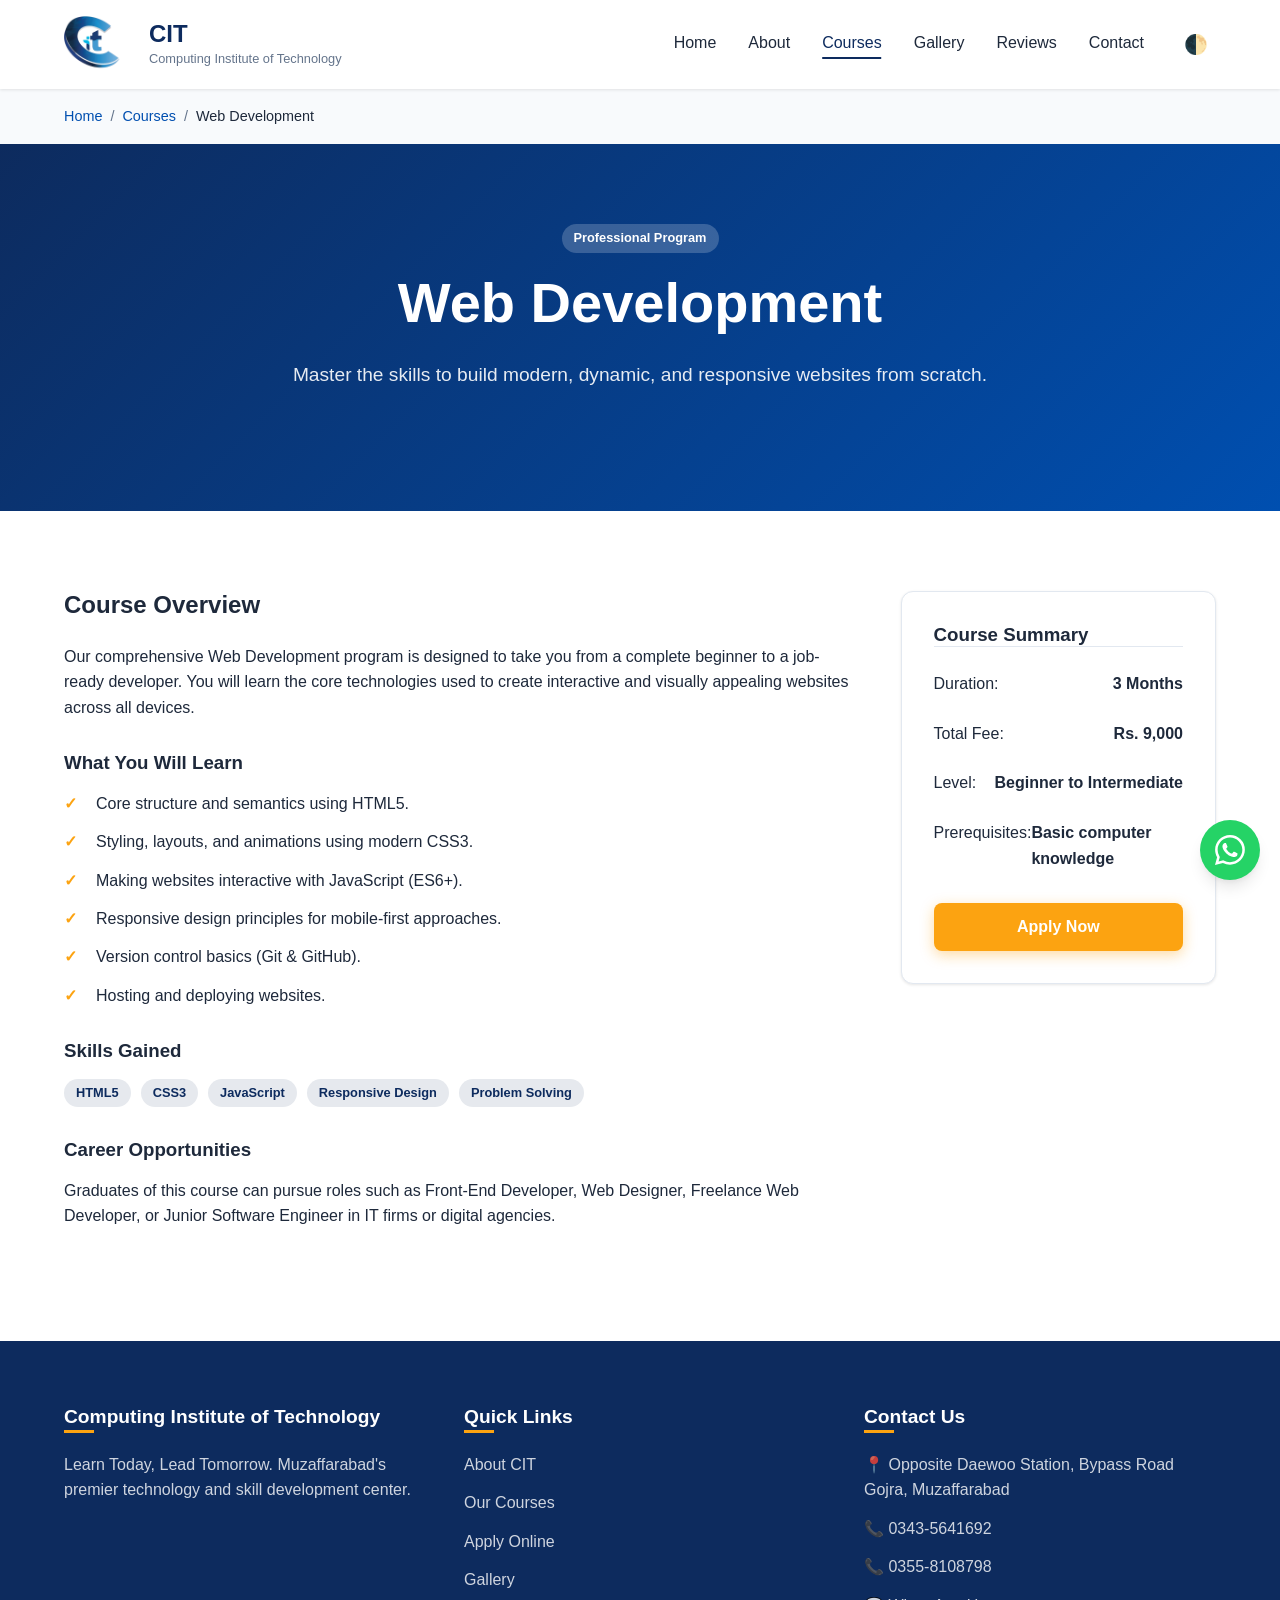
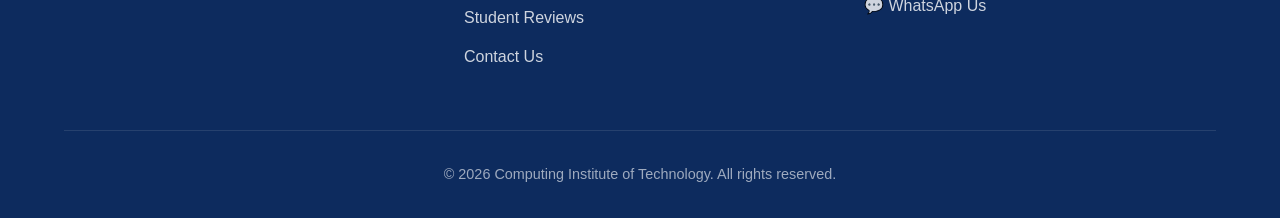
<file: courses/web-development.html>
<!DOCTYPE html>
<html lang="en">
<head>
  <meta charset="UTF-8">
  <meta name="viewport" content="width=device-width, initial-scale=1.0">
  <title>Web Development Course | Computing Institute of Technology</title>
  <link rel="icon" type="image/png" href="../Gallery/Logo.png">
  <!-- Resource Hints & Preconnect -->
  <link rel="preconnect" href="https://fonts.googleapis.com">
  <link rel="preconnect" href="https://fonts.gstatic.com" crossorigin>
  <link rel="dns-prefetch" href="https://fonts.googleapis.com">

  <!-- Preload Critical Assets -->
  <link rel="preload" href="../css/style.css" as="style">
  <link rel="preload" href="../Gallery/Logo.png" as="image" fetchpriority="high">
  <link rel="preload" href="../includes/header.html" as="fetch" crossorigin>
  <link rel="preload" href="../includes/footer.html" as="fetch" crossorigin>

  <link rel="stylesheet" href="../css/style.css">

  <!-- Open Graph / Facebook -->
  <meta property="og:site_name" content="CIT Muzaffarabad">
  <meta property="og:type" content="website">
  <meta property="og:url" content="https://citajk.com/courses/web-development.html">
  <meta property="og:title" content="Web Development Course | Computing Institute of Technology">
  <meta property="og:description" content="Master the skills to build modern, dynamic, and responsive websites from scratch at CIT Muzaffarabad.">
  <meta property="og:image" content="https://citajk.com/Gallery/Logo.png">
  <meta property="og:image:width" content="512">
  <meta property="og:image:height" content="512">

  <!-- Twitter -->
  <meta name="twitter:card" content="summary_large_image">
  <meta name="twitter:title" content="Web Development Course | Computing Institute of Technology">
  <meta name="twitter:description" content="Master the skills to build modern, dynamic, and responsive websites from scratch at CIT Muzaffarabad.">
  <meta name="twitter:image" content="https://citajk.com/Gallery/Logo.png">
  <link rel="canonical" href="https://citajk.com/courses/web-development.html">
</head>
<body>

  <div id="site-header"></div>

  <!-- Breadcrumbs -->
  <nav class="breadcrumb">
    <div class="container breadcrumb-container">
      <a href="../index.html">Home</a>
      <span class="separator">/</span>
      <a href="../courses.html">Courses</a>
      <span class="separator">/</span>
      <span class="current">Web Development</span>
    </div>
  </nav>

  <!-- Course Header -->
  <section class="hero hero-course">
    <div class="container animate-fade-up">
      <span class="badge badge-accent mb-2" style="background-color: rgba(255,255,255,0.2); color: white;">Professional Program</span>
      <h1>Web Development</h1>
      <p>Master the skills to build modern, dynamic, and responsive websites from scratch.</p>
    </div>
  </section>

  <!-- Course Details -->
  <section class="section section-bg">
    <div class="container course-grid">

      
      <!-- Main Content -->
      <div class="animate-fade-up">
        <h2 class="mb-3">Course Overview</h2>
        <p class="mb-4">Our comprehensive Web Development program is designed to take you from a complete beginner to a job-ready developer. You will learn the core technologies used to create interactive and visually appealing websites across all devices.</p>
        
        <h3 class="mb-2">What You Will Learn</h3>
        <ul class="check-list mb-4">
          <li>Core structure and semantics using HTML5.</li>
          <li>Styling, layouts, and animations using modern CSS3.</li>
          <li>Making websites interactive with JavaScript (ES6+).</li>
          <li>Responsive design principles for mobile-first approaches.</li>
          <li>Version control basics (Git & GitHub).</li>
          <li>Hosting and deploying websites.</li>
        </ul>
        
        <h3 class="mb-2">Skills Gained</h3>
        <div style="display: flex; gap: 10px; flex-wrap: wrap; margin-bottom: 2rem;">
          <span class="badge badge-primary">HTML5</span>
          <span class="badge badge-primary">CSS3</span>
          <span class="badge badge-primary">JavaScript</span>
          <span class="badge badge-primary">Responsive Design</span>
          <span class="badge badge-primary">Problem Solving</span>
        </div>

        <h3 class="mb-2">Career Opportunities</h3>
        <p class="mb-4">Graduates of this course can pursue roles such as Front-End Developer, Web Designer, Freelance Web Developer, or Junior Software Engineer in IT firms or digital agencies.</p>
      </div>

      <!-- Sidebar -->
      <div class="animate-fade-up">
        <div class="card" style="position: sticky; top: 100px;">
          <h3 class="mb-3 border-bottom pb-2" style="border-bottom: 1px solid var(--border-color);">Course Summary</h3>
          
          <div class="mb-3 d-flex" style="display: flex; justify-content: space-between;">
            <span class="text-muted">Duration:</span>
            <strong>3 Months</strong>
          </div>
          
          <div class="mb-3 d-flex" style="display: flex; justify-content: space-between;">
            <span class="text-muted">Total Fee:</span>
            <strong>Rs. 9,000</strong>
          </div>
          
          <div class="mb-3 d-flex" style="display: flex; justify-content: space-between;">
            <span class="text-muted">Level:</span>
            <strong>Beginner to Intermediate</strong>
          </div>
          
          <div class="mb-4 d-flex" style="display: flex; justify-content: space-between;">
            <span class="text-muted">Prerequisites:</span>
            <strong>Basic computer knowledge</strong>
          </div>
          
          <a href="../admission.html" class="btn btn-primary" style="width: 100%; display: block; text-align: center;">Apply Now</a>
        </div>
      </div>
      
    </div>
  </section>

  <div id="site-footer"></div>


  <script src="../js/includes.js"></script>

</body>
</html>
</file>
<file: css/style.css>
:root {
  /* Colors - Light Theme (Default) */
  --primary-color: #0d2b5e; /* Deep Professional Blue */
  --secondary-color: #004fb0; /* Medium Blue */
  --accent-color: #fca311; /* Gold Accent */
  --accent-hover: #e08e0b;
  --bg-color: #f8fafc;
  --surface-color: #ffffff;
  --text-main: #1e293b;
  --text-muted: #64748b;
  --border-color: #e2e8f0;
  
  --shadow-sm: 0 1px 3px rgba(0,0,0,0.1);
  --shadow-md: 0 4px 6px -1px rgba(0,0,0,0.1), 0 2px 4px -1px rgba(0,0,0,0.06);
  --shadow-lg: 0 10px 15px -3px rgba(0,0,0,0.1), 0 4px 6px -2px rgba(0,0,0,0.05);
  
  --radius-sm: 4px;
  --radius-md: 8px;
  --radius-lg: 12px;
  --radius-xl: 20px;
  
  --transition-fast: 0.2s ease;
  --transition-normal: 0.3s ease;
  
  /* Layout */
  --container-width: 1200px;
}

[data-theme='dark'] {
  /* Colors - Dark Theme */
  --primary-color: #1e3a8a; /* Brighter blue for dark mode */
  --secondary-color: #3b82f6; 
  --accent-color: #facc15; 
  --accent-hover: #eab308;
  --bg-color: #0f172a;
  --surface-color: #1e293b;
  --text-main: #f8fafc;
  --text-muted: #94a3b8;
  --border-color: #334155;
  
  --shadow-sm: 0 1px 3px rgba(0,0,0,0.3);
  --shadow-md: 0 4px 6px -1px rgba(0,0,0,0.3);
  --shadow-lg: 0 10px 15px -3px rgba(0,0,0,0.3);
}

* {
  margin: 0;
  padding: 0;
  box-sizing: border-box;
}

html {
  scroll-behavior: smooth;
  font-size: 16px;
  overflow-x: hidden;
}

body {
  font-family: 'Inter', sans-serif;
  background-color: var(--bg-color);
  color: var(--text-main);
  line-height: 1.6;
  transition: background-color var(--transition-normal), color var(--transition-normal), border-color var(--transition-normal);
  overflow-x: hidden;
  width: 100%;
}

h1, h2, h3, h4, h5, h6 {
  font-family: 'Outfit', sans-serif;
  font-weight: 700;
  color: var(--text-main);
  line-height: 1.2;
  margin-bottom: 0.5rem;
}

a {
  text-decoration: none;
  color: var(--secondary-color);
  transition: color var(--transition-fast);
}

a:hover {
  color: var(--accent-color);
}

ul {
  list-style: none;
}

img {
  max-width: 100%;
  height: auto;
  display: block;
}

/* Utilities */
.container {
  width: 90%;
  max-width: var(--container-width);
  margin: 0 auto;
}

.section {
  padding: 5rem 0;
}

.section-bg {
  background-color: var(--surface-color);
}

.text-center {
  text-align: center;
}

.mb-1 { margin-bottom: 0.5rem; }
.mb-2 { margin-bottom: 1rem; }
.mb-3 { margin-bottom: 1.5rem; }
.mb-4 { margin-bottom: 2rem; }
.mb-5 { margin-bottom: 3rem; }

.section-title {
  font-size: 2.5rem;
  margin-bottom: 1rem;
  position: relative;
  display: inline-block;
}

.section-title::after {
  content: '';
  position: absolute;
  width: 60%;
  height: 4px;
  background-color: var(--accent-color);
  bottom: -10px;
  left: 50%;
  transform: translateX(-50%);
  border-radius: var(--radius-sm);
}

/* Buttons */
.btn {
  display: inline-block;
  padding: 0.8rem 2.2rem;
  font-family: 'Outfit', sans-serif;
  font-weight: 600;
  border-radius: var(--radius-md);
  cursor: pointer;
  transition: all var(--transition-fast);
  border: none;
  text-align: center;
  line-height: 1.4;
}

.btn-primary {
  background-color: var(--accent-color);
  color: #fff;
  box-shadow: 0 4px 14px 0 rgba(252, 163, 17, 0.39);
}

[data-theme='dark'] .btn-primary {
  color: #000;
}

.btn-primary:hover {
  background-color: var(--accent-hover);
  transform: translateY(-2px);
  color: #fff;
}

[data-theme='dark'] .btn-primary:hover {
  color: #000;
}

.btn-secondary {
  background-color: transparent;
  color: var(--primary-color);
  border: 2px solid var(--primary-color);
}

[data-theme='dark'] .btn-secondary {
  color: #fff;
  border-color: #fff;
}

.btn-secondary:hover {
  background-color: var(--primary-color);
  color: #fff;
}

[data-theme='dark'] .btn-secondary:hover {
  background-color: #fff;
  color: var(--primary-color);
}

/* Header & Nav */
#site-header {
  min-height: 80px; /* Aligns with actual header height */
  background-color: var(--surface-color);
  display: block;
}

header {
  position: sticky;
  top: 0;
  background-color: var(--surface-color);
  box-shadow: var(--shadow-sm);
  z-index: 1000;
  transition: background-color var(--transition-normal);
}

.nav-container {
  display: flex;
  justify-content: space-between;
  align-items: center;
  padding: 1rem 0;
}

.logo {
  display: flex;
  align-items: center;
  gap: 10px;
}

.logo-text .logo-h1 {
  font-family: 'Outfit', sans-serif;
  font-weight: 700;
  font-size: 1.5rem;
  margin: 0;
  color: var(--primary-color);
  line-height: 1.2;
}

.logo-text span {
  font-size: 0.8rem;
  font-weight: 500;
  color: var(--text-muted);
  display: block;
}

[data-theme='dark'] .logo-text .logo-h1 {
  color: #fff;
}

.nav-links {
  display: flex;
  gap: 2rem;
  align-items: center;
}

.nav-links a {
  color: var(--text-main);
  font-weight: 500;
  font-size: 1rem;
  position: relative;
  padding-bottom: 4px;
}

.nav-links a::after {
  content: '';
  position: absolute;
  width: 0;
  height: 2px;
  bottom: 0;
  left: 50%;
  transform: translateX(-50%);
  background-color: var(--primary-color);
  transition: width var(--transition-fast) ease-out;
}

.nav-links a:hover,
.nav-links a.active {
  color: var(--primary-color);
}

.nav-links a:hover::after,
.nav-links a.active::after {
  width: 100%;
}

[data-theme='dark'] .nav-links a:hover,
[data-theme='dark'] .nav-links a.active {
  color: var(--accent-color);
}

[data-theme='dark'] .nav-links a::after {
  background-color: var(--accent-color);
}

/* Theme Toggle */
.theme-toggle {
  background: none;
  border: none;
  color: var(--text-main);
  font-size: 1.2rem;
  cursor: pointer;
  padding: 0.5rem;
  border-radius: 50%;
  transition: background var(--transition-fast);
}

.theme-toggle:hover {
  background: var(--border-color);
}

/* Hamburger */
.hamburger {
  display: none;
  background: none;
  border: none;
  font-size: 1.5rem;
  color: var(--text-main);
  cursor: pointer;
}

/* Hero Section */
.hero {
  padding: 8rem 0;
  background-image: linear-gradient(135deg, rgba(13, 43, 94, 0.7), rgba(0, 79, 176, 0.6)), url('../Gallery/campus-7.jpeg');
  background-position: center;
  background-size: cover;
  background-repeat: no-repeat;
  color: #fff;
  text-align: center;
  position: relative;
  transition: background-image 1s ease-in-out;
}

[data-theme='dark'] .hero {
  background-image: linear-gradient(135deg, rgba(15, 23, 42, 0.8), rgba(30, 58, 138, 0.7)), url('../Gallery/campus-7.jpeg');
  background-position: center;
  background-size: cover;
  background-repeat: no-repeat;
}

.hero h1 {
  font-size: 3.5rem;
  margin-bottom: 1.5rem;
  color: #fff;
}

.hero p {
  font-size: 1.2rem;
  max-width: 700px;
  margin: 0 auto 2.5rem auto;
  opacity: 0.9;
}

/* Course Specific Layouts */
.course-grid {
  display: grid;
  grid-template-columns: 2.5fr 1fr;
  gap: 3rem;
  align-items: start;
}

.hero-course {
  padding: 5rem 0;
  background: linear-gradient(135deg, var(--primary-color), var(--secondary-color));
  color: white;
  text-align: center;
}

.hero-btns {
  display: flex;
  gap: 1rem;
  justify-content: center;
}

/* Cards (Courses, Features, etc.) */
.grid {
  display: grid;
  grid-template-columns: repeat(auto-fit, minmax(300px, 1fr));
  gap: 2rem;
}

.card {
  background-color: var(--surface-color);
  border-radius: var(--radius-lg);
  padding: 2rem;
  box-shadow: var(--shadow-sm);
  transition: transform var(--transition-normal), box-shadow var(--transition-normal);
  border: 1px solid var(--border-color);
}

.card:hover {
  transform: translateY(-5px);
  box-shadow: var(--shadow-lg);
  border-color: var(--primary-color);
}

.card-icon {
  font-size: 2.5rem;
  color: var(--primary-color);
  margin-bottom: 1rem;
}

[data-theme='dark'] .card-icon {
  color: var(--accent-color);
}

.card-title {
  font-size: 1.25rem;
  margin-bottom: 0.5rem;
}

.card-text {
  color: var(--text-muted);
  margin-bottom: 1.5rem;
}

/* Footer */
footer {
  background-color: var(--primary-color);
  color: #fff;
  padding: 4rem 0 2rem 0;
}

[data-theme='dark'] footer {
  background-color: #0b1120;
}

.footer-grid {
  display: grid;
  grid-template-columns: repeat(auto-fit, minmax(250px, 1fr));
  gap: 3rem;
  margin-bottom: 3rem;
}

.footer-col h3 {
  color: #fff;
  margin-bottom: 1.5rem;
  font-size: 1.2rem;
  position: relative;
  display: inline-block;
}

.footer-col h3::after {
  content: '';
  position: absolute;
  width: 30px;
  height: 3px;
  background-color: var(--accent-color);
  bottom: -5px;
  left: 0;
}

.footer-col p, .footer-col ul li {
  color: rgba(255, 255, 255, 0.8);
  margin-bottom: 0.8rem;
}

.footer-col ul li a {
  color: rgba(255, 255, 255, 0.8);
}

.footer-col ul li a:hover {
  color: var(--accent-color);
}

.footer-bottom {
  text-align: center;
  padding-top: 2rem;
  border-top: 1px solid rgba(255, 255, 255, 0.1);
  color: rgba(255, 255, 255, 0.6);
  font-size: 0.9rem;
}

/* Animations */
.animate-fade-up {
  opacity: 0;
  transform: translateY(30px);
  transition: opacity 0.6s ease, transform 0.6s ease;
}

.animate-fade-up.visible {
  opacity: 1;
  transform: none;
}

/* Forms */
.form-group {
  margin-bottom: 1.5rem;
}

.form-label {
  display: block;
  margin-bottom: 0.5rem;
  font-weight: 500;
}

.form-control {
  width: 100%;
  padding: 0.8rem 1rem;
  border: 1px solid var(--border-color);
  border-radius: var(--radius-md);
  background-color: var(--bg-color);
  color: var(--text-main);
  font-family: 'Inter', sans-serif;
  transition: border-color var(--transition-fast);
}

.form-control:focus {
  outline: none;
  border-color: var(--primary-color);
  box-shadow: 0 0 0 3px rgba(13, 43, 94, 0.1);
}

[data-theme='dark'] .form-control:focus {
  border-color: var(--accent-color);
  box-shadow: 0 0 0 3px rgba(250, 204, 21, 0.1);
}

/* WhatsApp Float */
.whatsapp-float {
  position: fixed;
  bottom: 20px;
  right: 20px;
  background-color: #25d366;
  color: #fff;
  width: 60px;
  height: 60px;
  border-radius: 50%;
  display: flex;
  justify-content: center;
  align-items: center;
  font-size: 30px;
  box-shadow: var(--shadow-lg);
  z-index: 100;
  transition: transform var(--transition-fast);
  animation: wa-pulse 2s ease-in-out infinite;
}

@keyframes wa-pulse {
  0%   { transform: scale(1);    box-shadow: 0 0 0 0 rgba(37, 211, 102, 0.55); }
  50%  { transform: scale(1.08); box-shadow: 0 0 0 10px rgba(37, 211, 102, 0); }
  100% { transform: scale(1);    box-shadow: 0 0 0 0 rgba(37, 211, 102, 0); }
}

.whatsapp-float:hover {
  transform: scale(1.15);
  animation: none;
  color: #fff;
}

/* Table styles for courses */
.course-table-wrapper {
  overflow-x: auto;
  border-radius: var(--radius-md);
  box-shadow: var(--shadow-md);
}

table {
  width: 100%;
  border-collapse: collapse;
  background-color: var(--surface-color);
}

th, td {
  padding: 1rem 1.5rem;
  text-align: left;
  border-bottom: 1px solid var(--border-color);
}

th {
  background-color: var(--primary-color);
  color: #fff;
  font-family: 'Outfit', sans-serif;
  font-weight: 600;
}

[data-theme='dark'] th {
  background-color: #1e293b;
}

tr:hover {
  background-color: var(--bg-color);
}

/* Badges */
.badge {
  display: inline-block;
  padding: 0.25rem 0.75rem;
  border-radius: 50px;
  font-size: 0.8rem;
  font-weight: 600;
}

.badge-primary { background-color: rgba(13, 43, 94, 0.1); color: var(--primary-color); }
.badge-accent { background-color: rgba(252, 163, 17, 0.15); color: #d97706; }
[data-theme='dark'] .badge-primary { background-color: rgba(59, 130, 246, 0.2); color: var(--secondary-color); }
[data-theme='dark'] .badge-accent { color: var(--accent-color); }

/* List Styles */
.check-list li {
  position: relative;
  padding-left: 2rem;
  margin-bottom: 0.8rem;
}

.check-list li::before {
  content: '✓';
  position: absolute;
  left: 0;
  top: 0;
  color: var(--accent-color);
  font-weight: bold;
}

/* Gallery Masonry */
.masonry-grid {
  column-count: 3;
  column-gap: 1.5rem;
}

.masonry-item {
  break-inside: avoid;
  margin-bottom: 1.5rem;
  border-radius: var(--radius-md);
  overflow: hidden;
  cursor: pointer;
  position: relative;
}

.masonry-item img {
  width: 100%;
  transition: transform 0.5s ease;
}

.masonry-item:hover img {
  transform: scale(1.05);
}

.masonry-overlay {
  position: absolute;
  inset: 0;
  background: rgba(13, 43, 94, 0.7);
  opacity: 0;
  transition: opacity var(--transition-normal);
  display: flex;
  justify-content: center;
  align-items: center;
  color: white;
  font-size: 2rem;
}

.masonry-item:hover .masonry-overlay {
  opacity: 1;
}

/* Responsive */
@media (max-width: 992px) {
  .masonry-grid {
    column-count: 2;
  }
}

@media (max-width: 768px) {
  .hero h1 { font-size: 2.5rem; }
  .section { padding: 3rem 0; }
  
  .hamburger { display: block; }
  
  .nav-links {
    position: fixed;
    top: 70px;
    left: -100%;
    width: 100%;
    height: calc(100vh - 70px);
    background-color: var(--surface-color);
    flex-direction: column;
    padding: 2rem;
    transition: left var(--transition-normal);
  }
  
  .nav-links.active {
    left: 0;
  }
  
  .hero-btns {
    flex-direction: column;
  }
  
  .masonry-grid {
    column-count: 1;
  }

  .course-grid {
    grid-template-columns: 1fr;
    gap: 2rem;
  }
  
  .hero-course {
    padding: 3rem 0;
  }

  .hero-course h1 {
    font-size: 2.2rem;
  }
}

/* Logo Theme Toggle */
.logo-dark { display: none; }
.logo-light { display: block; }
[data-theme='dark'] .logo-light { display: none; }
[data-theme='dark'] .logo-dark { display: block; }

/* Extremely Small Devices (Phones under 576px) */
@media (max-width: 576px) {
  html {
    font-size: 14px; /* Shrinks all rem values natively */
  }
  
  .hero {
    padding: 5rem 0;
  }
  
  .hero h1 {
    font-size: 2.2rem;
  }
  
  .section {
    padding: 2.5rem 0;
  }
  
  .section-title {
    font-size: 1.8rem;
  }
  
  /* Fix Grid overflow on small screens */
  .grid {
    grid-template-columns: 1fr;
    gap: 1.5rem;
  }
  
  .card {
    padding: 1.5rem;
  }
  
  .footer-grid {
    grid-template-columns: 1fr;
    gap: 2rem;
  }
  
  .hero-btns .btn {
    width: 100%;
    margin-bottom: 0.5rem;
  }
  
  .whatsapp-float {
    width: 50px;
    height: 50px;
    font-size: 25px;
    bottom: 15px;
    right: 15px;
  }
  
  .logo-text .logo-h1 {
    font-size: 1.3rem;
  }
  
  .logo-text span {
    font-size: 0.75rem;
  }

  .nav-container {
    padding: 0.5rem 0;
  }
  
  .logo-img-wrapper img {
    max-height: 40px !important;
  }
}

/* Unique Card Styles for Courses Page */
.card-theme-blue {
  background: linear-gradient(145deg, var(--surface-color) 0%, rgba(59, 130, 246, 0.05) 100%);
  border-top: 4px solid #3b82f6 !important;
  border-left: none !important;
}
.card-theme-orange {
  background: linear-gradient(145deg, var(--surface-color) 0%, rgba(249, 115, 22, 0.05) 100%);
  border-top: 4px solid #f97316 !important;
  border-left: none !important;
}
.card-theme-green {
  background: linear-gradient(145deg, var(--surface-color) 0%, rgba(16, 185, 129, 0.05) 100%);
  border-top: 4px solid #10b981 !important;
  border-left: none !important;
}
.card-theme-purple {
  background: linear-gradient(145deg, var(--surface-color) 0%, rgba(139, 92, 246, 0.05) 100%);
  border-top: 4px solid #8b5cf6 !important;
  border-left: none !important;
}
.card-theme-red {
  background: linear-gradient(145deg, var(--surface-color) 0%, rgba(225, 29, 72, 0.05) 100%);
  border-top: 4px solid #e11d48 !important;
  border-left: none !important;
}

[data-theme='dark'] .card-theme-blue { background: linear-gradient(145deg, var(--surface-color) 0%, rgba(59, 130, 246, 0.2) 100%); }
[data-theme='dark'] .card-theme-orange { background: linear-gradient(145deg, var(--surface-color) 0%, rgba(249, 115, 22, 0.2) 100%); }
[data-theme='dark'] .card-theme-green { background: linear-gradient(145deg, var(--surface-color) 0%, rgba(16, 185, 129, 0.2) 100%); }
[data-theme='dark'] .card-theme-purple { background: linear-gradient(145deg, var(--surface-color) 0%, rgba(139, 92, 246, 0.2) 100%); }
[data-theme='dark'] .card-theme-red { background: linear-gradient(145deg, var(--surface-color) 0%, rgba(225, 29, 72, 0.2) 100%); }

/* Breadcrumbs */
.breadcrumb {
  padding: 1rem 0;
  background-color: var(--bg-color);
  font-size: 0.9rem;
  color: var(--text-muted);
}

.breadcrumb-container {
  display: flex;
  align-items: center;
  gap: 0.5rem;
  flex-wrap: wrap;
}

.breadcrumb a {
  color: var(--secondary-color);
  text-decoration: none;
}

.breadcrumb a:hover {
  text-decoration: underline;
}

.breadcrumb span.separator {
  color: var(--text-muted);
}

.breadcrumb span.current {
  color: var(--text-main);
  font-weight: 500;
}
</file>
